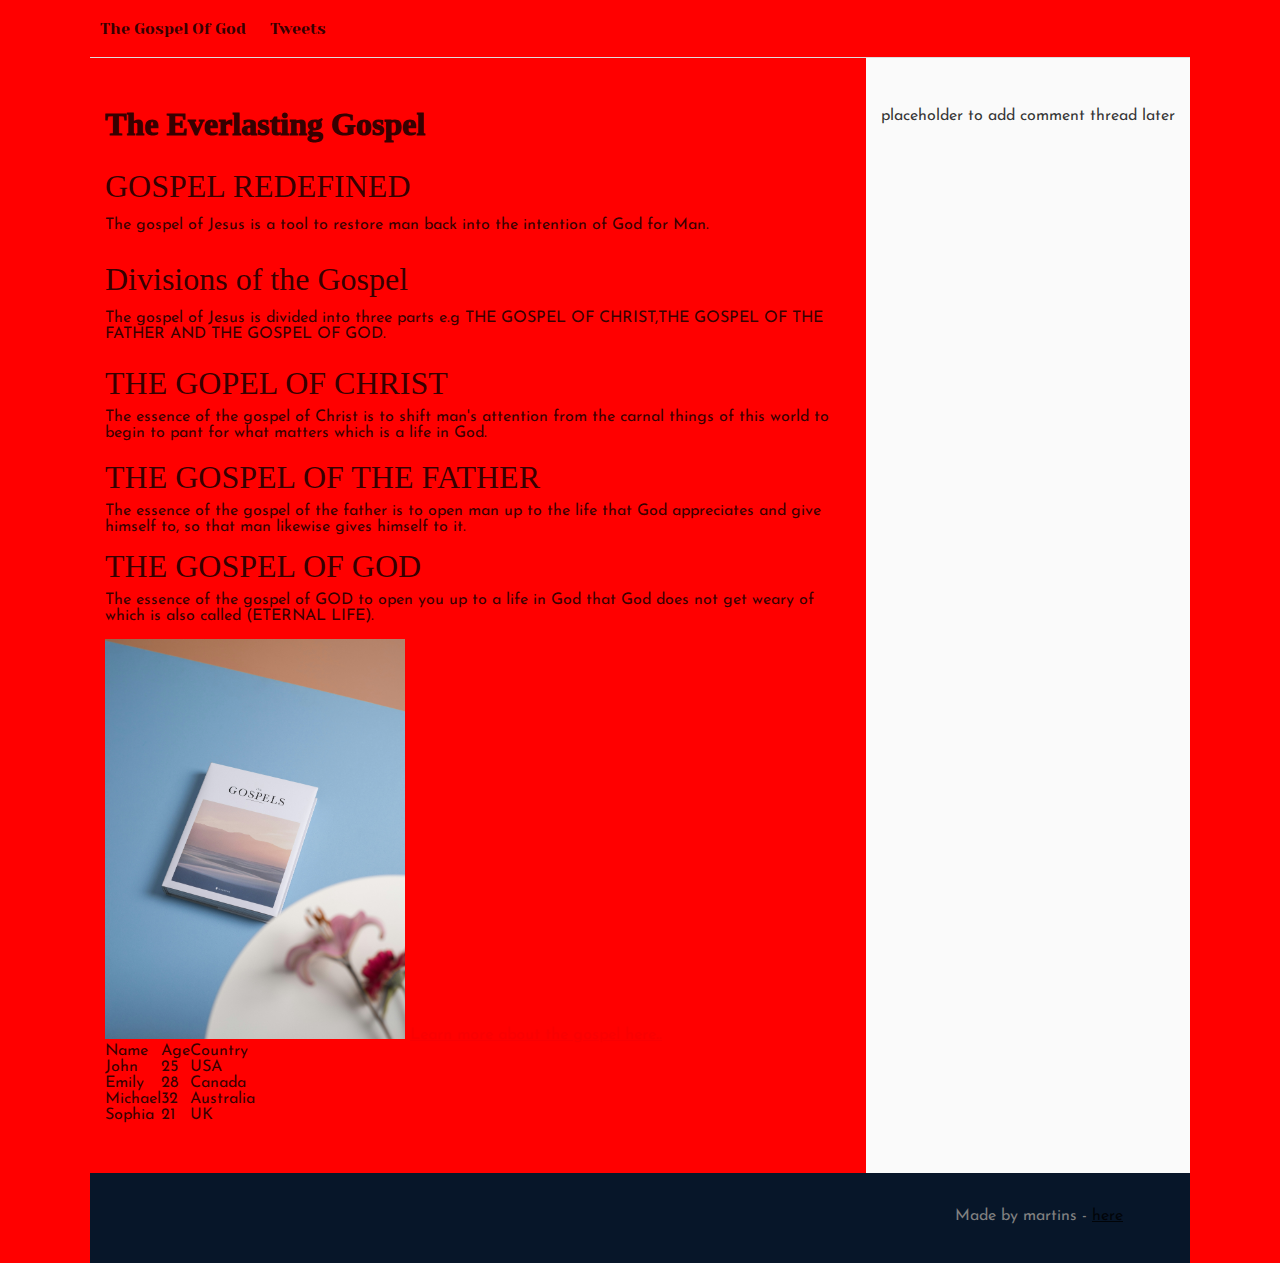
<file: css_basic/index.html>
<!DOCTYPE html>
<html lang="en">
  <head>
    <meta charset="UTF-8" />
    <meta name="viewport" content="width=device-width, initial-scale=1.0" />
    <link href="base.css" rel="stylesheet">
    <link href="styles.css" rel="stylesheet">
    <title>THE GOSPEL</title>
  </head>
  <body class="works_on_smartphone">
    <header>
      <ul>
        <li><a href="index.html">The Gospel Of God</a></li>
        <li><a href="tweets.html">Tweets</a></li>
      </ul>
    </header>
    <main>
      <article>
        <h1>The Everlasting Gospel</h1>
        <h2>GOSPEL REDEFINED</h2>
        <p>
          The gospel of Jesus is a tool to restore man back into the intention
          of God for Man.
        </p>
        <h2>Divisions of the Gospel</h2>
        <p>
          The gospel of Jesus is divided into three parts e.g THE GOSPEL OF
          CHRIST,THE GOSPEL OF THE FATHER AND THE GOSPEL OF GOD.
        </p>
        <h3>THE GOPEL OF CHRIST</h3>
        <p>
          The essence of the gospel of Christ is to shift man's attention from
          the carnal things of this world to begin to pant for what matters
          which is a life in God.
        </p>
        <h4>THE GOSPEL OF THE FATHER</h4>
        <p>
          The essence of the gospel of the father is to open man up to the life
          that God appreciates and give himself to, so that man likewise gives
          himself to it.
        </p>
        <h5>THE GOSPEL OF GOD</h5>
        <p>
          The essence of the gospel of GOD to open you up to a life in God that
          God does not get weary of which is also called (ETERNAL LIFE).
        </p>
        <img
          src="alabaster-co-HaIZI4K8sm4-unsplash.jpg"
          width="300"
          alt="An image of a book that has the gospel on it"
        />
        <a href="www.lovesealchurch.com"> Learn more about the gospel here..</a>
        <table>
            <thead>
                <tr>
                    <td>Name</td>
                    <td>Age</td>
                    <td>Country</td>
                </tr>
            </thead>
            <tbody>
                <tr>
                    <td>John</td>
                    <td>25</td>
                    <td>USA</td>
                </tr>
                <tr>
                    <td>Emily</td>
                    <td>28</td>
                    <td>Canada</td>
                </tr>
                <tr>
                    <td>Michael</td>
                    <td>32</td>
                    <td>Australia</td>
                </tr>
                <tr>
                    <td>Sophia</td>
                    <td>21</td>
                    <td>UK</td>
                </tr>
            </tbody>

        </table>
      </article>
      <aside>placeholder to add comment thread later</aside>
    </main>
    <footer><p>Made by martins - <a href="base_index.html" target="_blank">here</a></p></footer>
  </body>
</html>
</file>
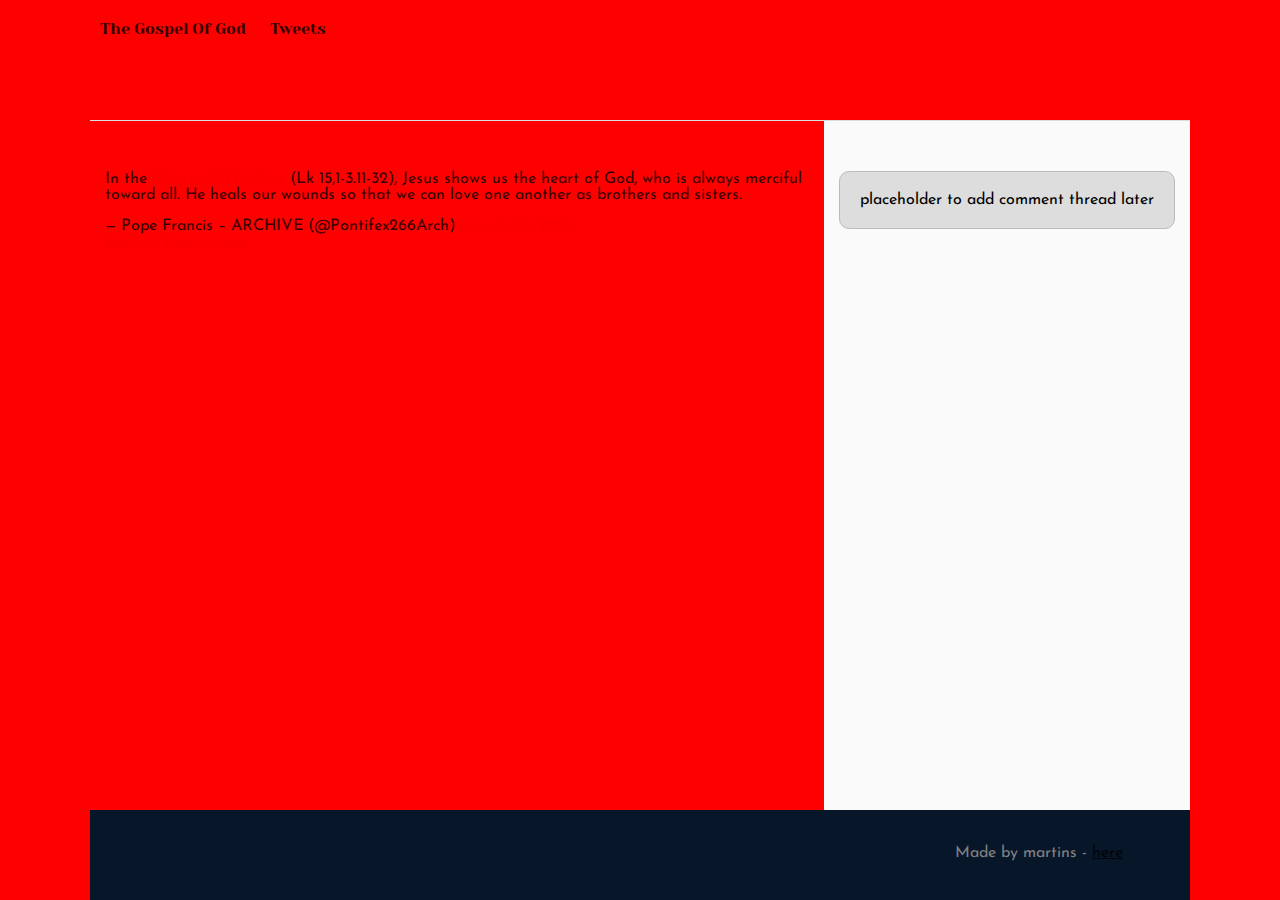
<file: css_basic/tweets.html>
<!DOCTYPE html>
<html lang="en">
  <head>
    <meta charset="UTF-8" />
    <meta name="viewport" content="width=device-width, initial-scale=1.0" />
    <link href="base.css" rel="stylesheet">
    <link href="styles.css" rel="stylesheet">
    <title>My First Web Page</title>
  </head>
  <body>
    <header>
      <ul>
        <li><a href="index.html">The Gospel Of God</a></li>
        <li><a href="tweets.html">Tweets</a></li>
      </ul>
    </header>
    <main>
      <article>
        <blockquote class="twitter-tweet">
          <p lang="en" dir="ltr">
            In the
            <a
              href="https://twitter.com/hashtag/GospelOfTheDay?src=hash&amp;ref_src=twsrc%5Etfw"
              >#GospelOfTheDay</a
            >
            (Lk 15,1-3.11-32), Jesus shows us the heart of God, who is always
            merciful toward all. He heals our wounds so that we can love one
            another as brothers and sisters.
          </p>
          &mdash; Pope Francis – ARCHIVE (@Pontifex266Arch)
          <a
            href="https://twitter.com/Pontifex266Arch/status/1906300376309010540?ref_src=twsrc%5Etfw"
            >March 30, 2025</a
          >
        </blockquote>
        <script
          async
          src="https://platform.twitter.com/widgets.js"
          charset="utf-8"
        ></script>
        <a href="index.html">Back to home page.</a>
      </article>
      <aside>
        <p>placeholder to add comment thread later</p>
      </aside>
    </main>
    <footer><p>Made by martins - <a href="base_index.html" target="_blank">here</a></p></footer>
  </body>
</html>
</file>
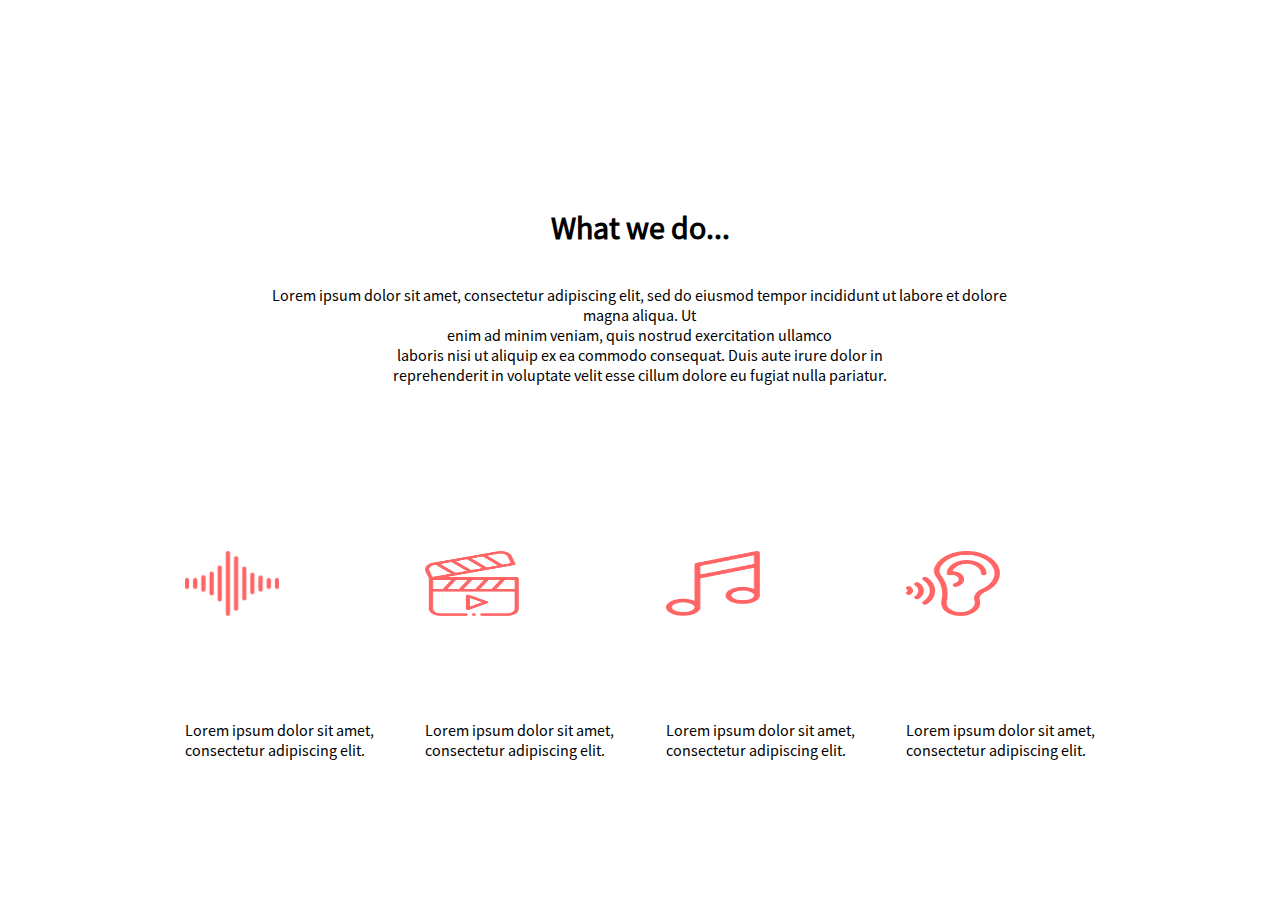
<file: headphones/1-index.html>
<!DOCTYPE html>
<html lang="en">
  <head>
    <meta charset="UTF-8" />
    <meta name="viewport" content="width=device-width, initial-scale=1.0" />
    <link rel="stylesheet" href="1-styles.css" />
    <title>What we do</title>
  </head>
  <body>
    <div class="outer-container">
      <h1>What we do... </h1>
      
        <div class="paragraph">
        <p>
          Lorem ipsum dolor sit amet, consectetur adipiscing elit, sed do
          eiusmod tempor incididunt ut labore et dolore magna aliqua. Ut<br />
          enim ad minim veniam, quis nostrud exercitation ullamco<br />
          laboris nisi ut aliquip ex ea commodo consequat. Duis aute irure dolor
          in<br />
          reprehenderit in voluptate velit esse cillum dolore eu fugiat nulla
          pariatur.
        </p>
        </div>

        <div class="container">
          <div class="sound">
            <img
              src="assets/sound-frecuency.png"
              style="width: 94px; height: 65px"
              alt="icon"
            />
            <p>
              Lorem ipsum dolor sit amet,<br />
              consectetur adipiscing elit.
            </p>
          </div>
          <div class="video">
            <img
              src="assets/video.png"
              style="width: 94px; height: 65px"
              alt="icon"
            />
            <p>
              Lorem ipsum dolor sit amet,<br />
              consectetur adipiscing elit.
            </p>
          </div>
          <div class="music">
            <img
              src="assets/music.png"
              style="width: 94px; height: 65px"
              alt="icon"
            />
            <p>
              Lorem ipsum dolor sit amet,<br />
              consectetur adipiscing elit.
            </p>
          </div>
          <div>
            <img
              src="assets/hearing.png"
              style="width: 94px; height: 65px"
              alt="icon"
            />
            <p>
              Lorem ipsum dolor sit amet,<br />
              consectetur adipiscing elit.
            </p>
          </div>
        </div>
      </div>
  
</html>
</file>
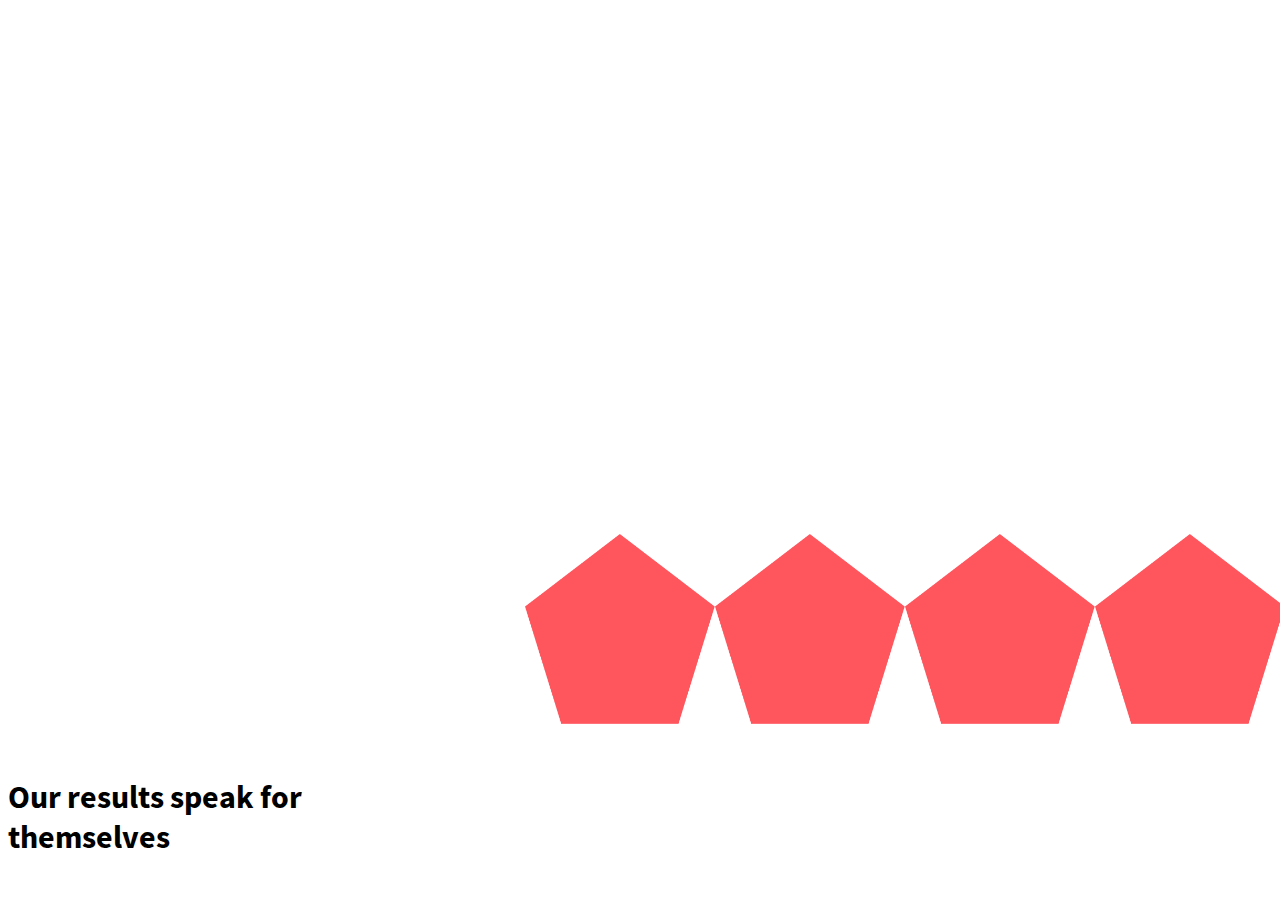
<file: headphones/2-index.html>
<!DOCTYPE html>
<html lang="en">
  <head>
    <meta charset="UTF-8" />
    <meta name="viewport" content="width=device-width, initial-scale=1.0" />
    <link rel="stylesheet" href="2-styles.css" />
    <title>Our results</title>
  </head>
  <body>
    <div class="outer-container">
      <h1>Our results speak for themselves</h1>
      <div class="inner-container">
        
        <div class="paragraph">
          <p>
            Lorem ipsum dolor sit amet, consectetur adipiscing elit, sed do
            eiusmod tempor incididunt ut labore et dolore magna aliqua. Ut<br />
            enim ad minim veniam, quis nostrud exercitation ullamco<br />
            laboris nisi ut aliquip ex ea commodo consequat. Duis aute irure
            dolor in<br />
            reprehenderit in voluptate velit esse cillum dolore eu fugiat nulla
            pariatur.
          </p>
        </div>
        <div class="percentage">
          <div class="pentagon">
            <img
              src="assets/pentagone.png"
              style="width: 190px; height: 190px"
              alt="pentagon"
            />
            <div class="lorep">
              <img
                src="assets/percent.png"
                alt="percentage"
                style="font-weight: bold; font-size: 46px"
              />
              <p>Lorep ipsum dolor</p>
            </div>
          </div>
          <div class="pentagon">
            <img
              src="assets/pentagone.png"
              style="width: 190px; height: 190px"
              alt="pentagon"
            />
            <div class="lorep">
              <img
                src="assets/percent.png"
                style="font-weight: bold; font-size: 46px"
                alt="+2%"
              />
              <p>Lorep ipsum dolor</p>
            </div>
          </div>
          <div class="pentagon">
            <img
              src="assets/pentagone.png"
              style="width: 190px; height: 190px"
              alt="pentagon"
            />
            <div class="lorep">
              <img
                src="assets/percent.png"
                style="font-weight: bold; font-size: 46px"
                alt="+2%"
              />
              <p>Lorep ipsum dolor</p>
            </div>
          </div>
          <div class="pentagon">
            <img
              src="assets/pentagone.png"
              style="width: 190px; height: 190px"
              alt="pentagon"
            />
            <div class="lorep">
              <img
                src="assets/percent.png"
                style="font-weight: bold; font-size: 46px"
                alt="+2%"
              />
              <p>Lorep ipsum dolor</p>
            </div>
          </div>
        </div>
      </div>
    </div>
  </body>
</html>
</file>
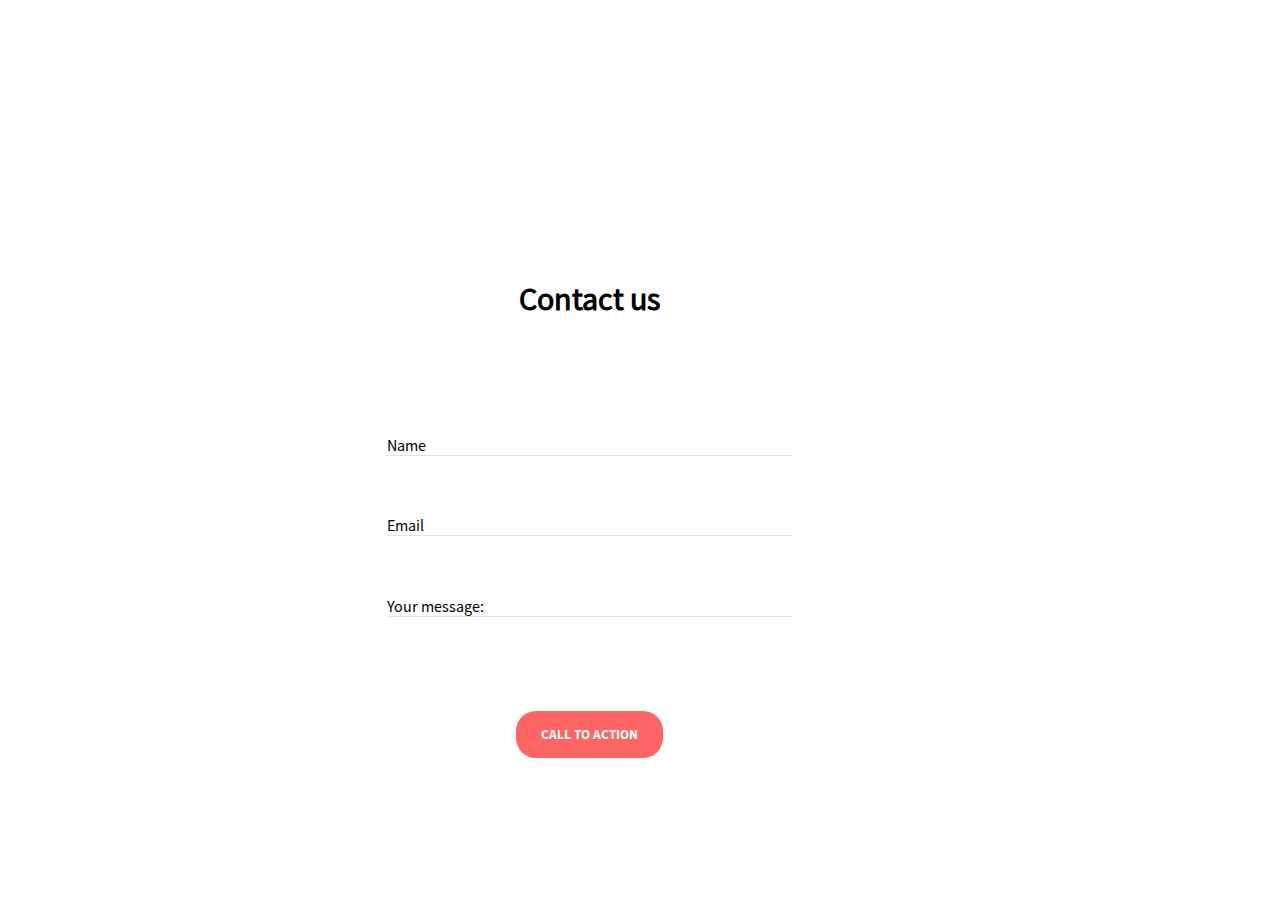
<file: headphones/3-index.html>
<!DOCTYPE html>
<html lang="en">
  <head>
    <meta charset="UTF-8" />
    <meta name="viewport" content="width=device-width, initial-scale=1.0" />
    <link rel="stylesheet" href="3-styles.css" />
    <title>Contact us</title>
  </head>
  <body>
    <div class="outer-container">
      <div class="inner-container">
        <div class="contact">
          <h1>Contact us</h1>
        </div>
        <div class="form">
          <div>
            <p>Name</p>
        </div>
          <div>
            <p>Email</p>
        </div>
          <div>
            <p>Your message:</p>
        </div>
        </div>
        <div class="button">
          <button>CALL TO ACTION</button>
        </div>
      </div>
    </div>
  </body>
</html>
</file>
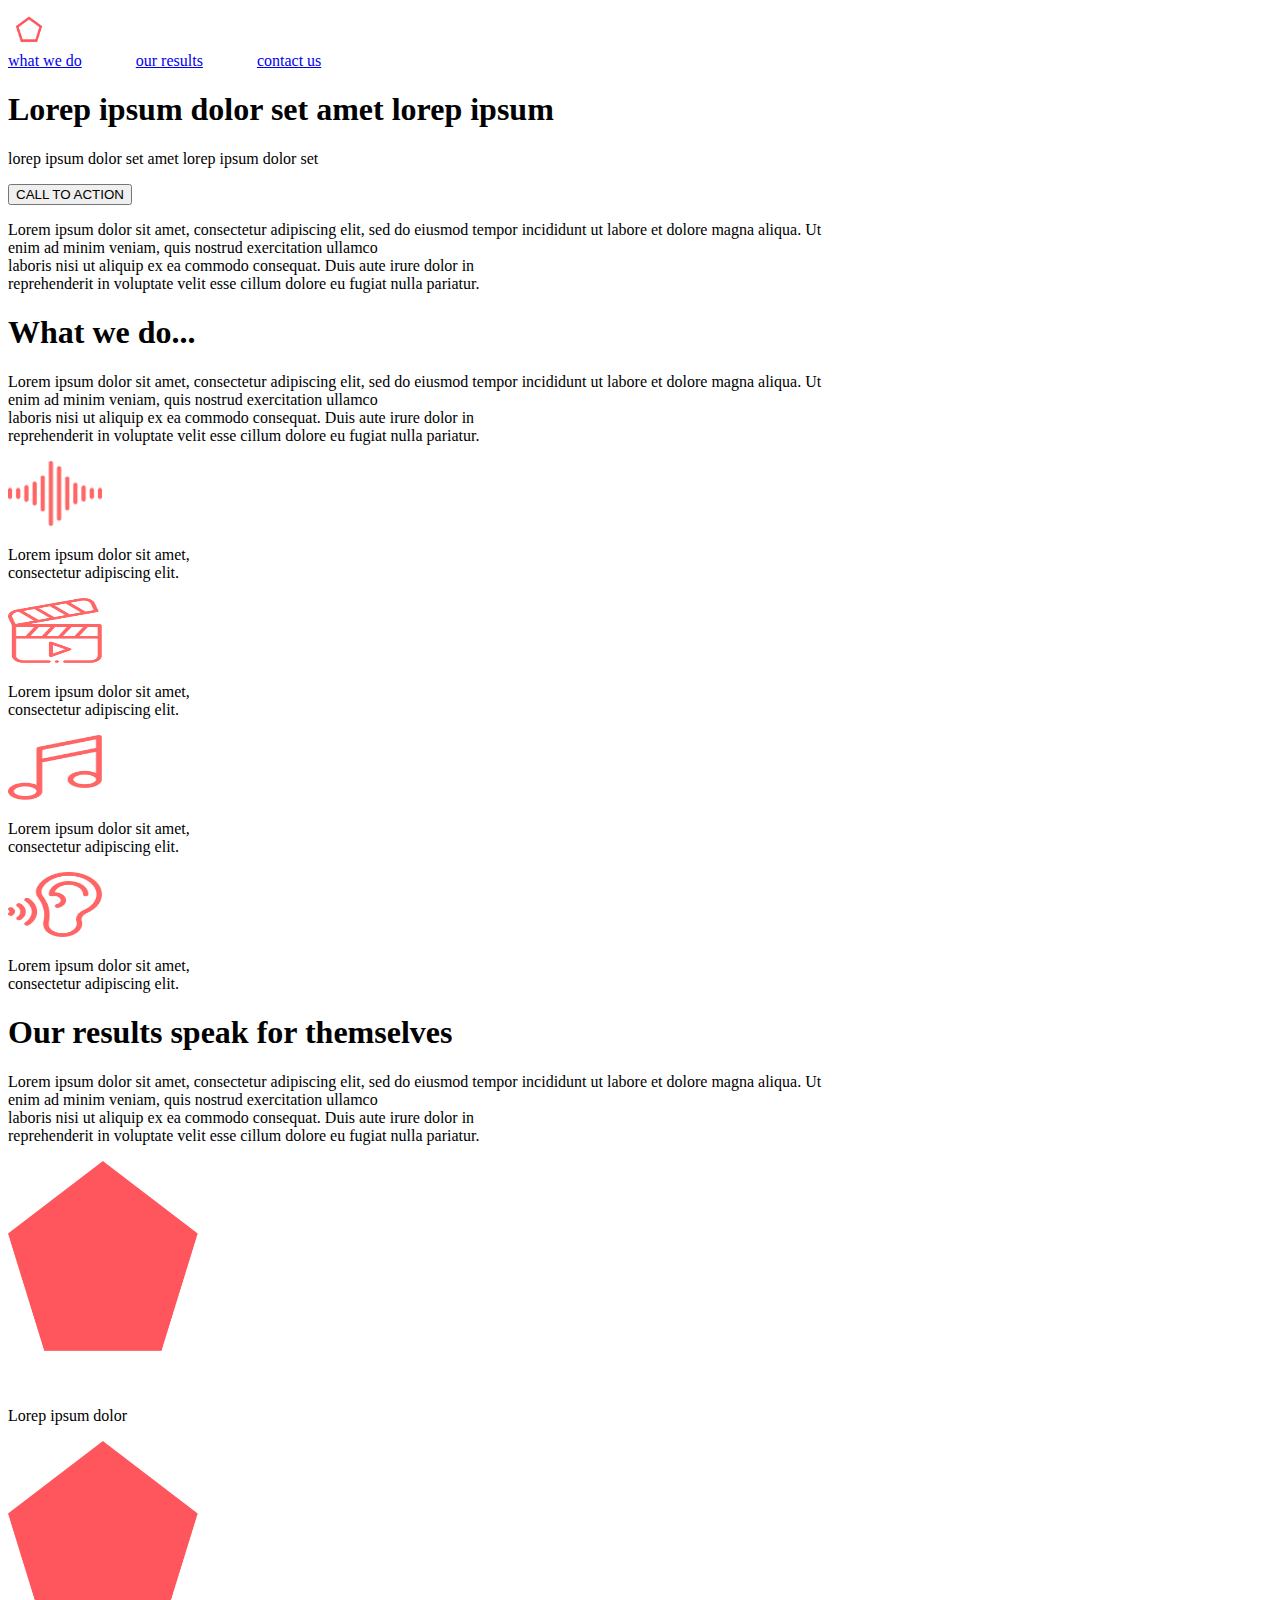
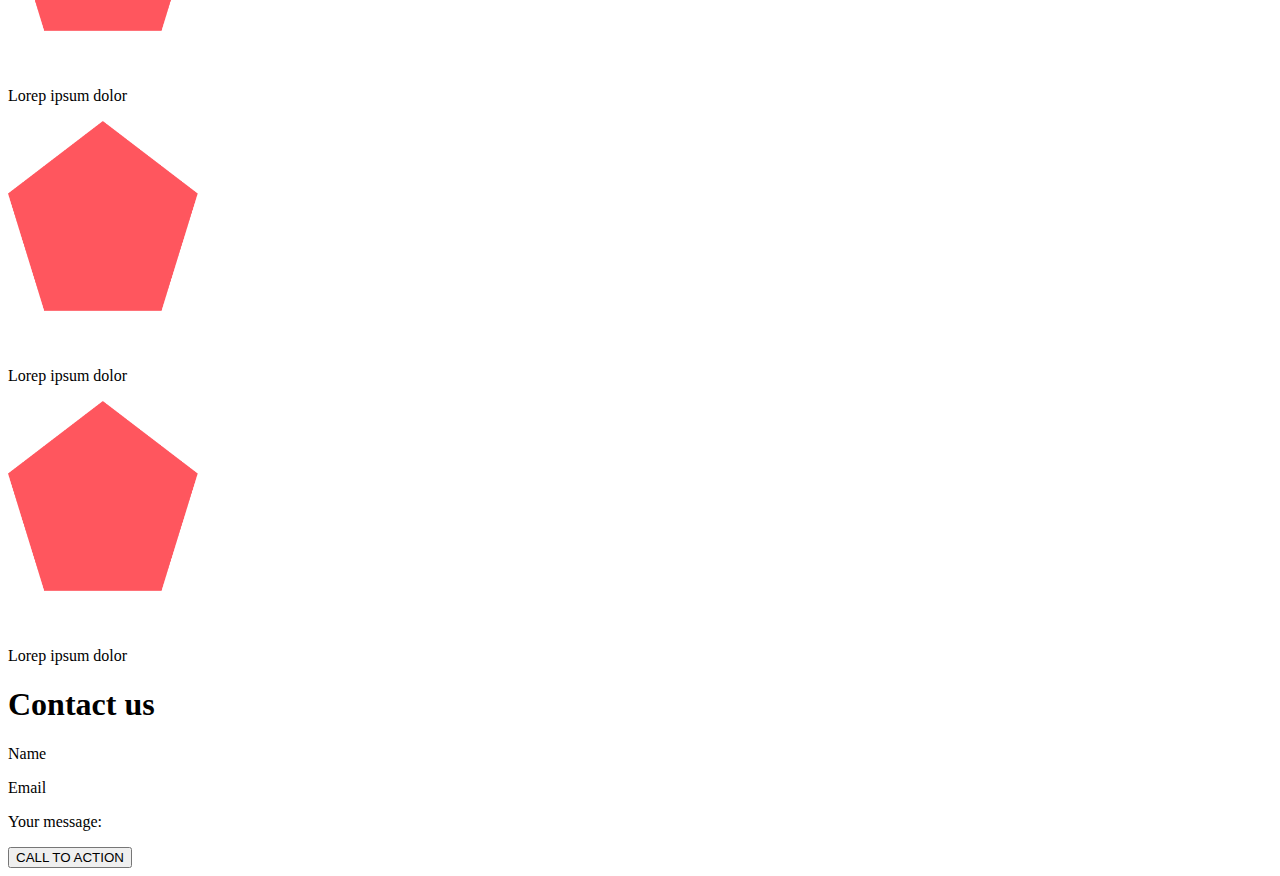
<file: headphones/4-index.html>
<!DOCTYPE html>
<html lang="en">
<head>
    <meta charset="UTF-8">
    <meta name="viewport" content="width=device-width, initial-scale=1.0">
    <title>Document</title>
</head>
<body> <div class="highlight">
    <header>
    <img
     src="assets/logo_headphones.png"
     style="width: 200px; height: 40px"
     alt="logo"
    />
    
    <nav>
     <div>
       <a href="#">what we do</a>
       <a href="#" style="margin: 50px">our results</a>
       <a href="#">contact us</a>
     </div>
    </nav>
    </header>
    <main>
    <section>
     <div class="outer-container">
       <div class="inner-container">
           <div class="firstlorep">
    
               <div class="lorep">
                 <h1>Lorep ipsum dolor set amet lorep ipsum</h1>
                 <p>lorep ipsum dolor set amet lorep ipsum dolor set</p>
               </div>
               <div class="action">
                 <button>CALL TO ACTION</button>
               </div>
           </div>
    
         <div class="paragraph">
           <p>
             Lorem ipsum dolor sit amet, consectetur adipiscing elit, sed
             do eiusmod tempor incididunt ut labore et dolore magna aliqua.
             Ut<br />
             enim ad minim veniam, quis nostrud exercitation ullamco<br />
             laboris nisi ut aliquip ex ea commodo consequat. Duis aute
             irure dolor in<br />
             reprehenderit in voluptate velit esse cillum dolore eu fugiat
             nulla pariatur.
           </p>
         </div>
       </div>
     </div>
    </section>
    </main>
    </div>
    <div class="outer-container1">
      <h1>What we do... </h1>
      
        <div class="paragraph1">
        <p>
          Lorem ipsum dolor sit amet, consectetur adipiscing elit, sed do
          eiusmod tempor incididunt ut labore et dolore magna aliqua. Ut<br />
          enim ad minim veniam, quis nostrud exercitation ullamco<br />
          laboris nisi ut aliquip ex ea commodo consequat. Duis aute irure dolor
          in<br />
          reprehenderit in voluptate velit esse cillum dolore eu fugiat nulla
          pariatur.
        </p>
        </div>

        <div class="container">
          <div class="sound">
            <img
              src="assets/sound-frecuency.png"
              style="width: 94px; height: 65px"
              alt="icon"
            />
            <p>
              Lorem ipsum dolor sit amet,<br />
              consectetur adipiscing elit.
            </p>
          </div>
          <div class="video">
            <img
              src="assets/video.png"
              style="width: 94px; height: 65px"
              alt="icon"
            />
            <p>
              Lorem ipsum dolor sit amet,<br />
              consectetur adipiscing elit.
            </p>
          </div>
          <div class="music">
            <img
              src="assets/music.png"
              style="width: 94px; height: 65px"
              alt="icon"
            />
            <p>
              Lorem ipsum dolor sit amet,<br />
              consectetur adipiscing elit.
            </p>
          </div>
          <div class="hearing">
            <img
              src="assets/hearing.png"
              style="width: 94px; height: 65px"
              alt="icon"
            />
            <p>
              Lorem ipsum dolor sit amet,<br />
              consectetur adipiscing elit.
            </p>
          </div>
        </div>
      </div>
    <div class="outer-container2">
      <h1>Our results speak for themselves</h1>
      <div class="inner-container1">
        
        <div class="paragraph2">
          <p>
            Lorem ipsum dolor sit amet, consectetur adipiscing elit, sed do
            eiusmod tempor incididunt ut labore et dolore magna aliqua. Ut<br />
            enim ad minim veniam, quis nostrud exercitation ullamco<br />
            laboris nisi ut aliquip ex ea commodo consequat. Duis aute irure
            dolor in<br />
            reprehenderit in voluptate velit esse cillum dolore eu fugiat nulla
            pariatur.
          </p>
        </div>
        <div class="percentage">
          <div class="pentagon">
            <img
              src="assets/pentagone.png"
              style="width: 190px; height: 190px"
              alt="pentagon"
            />
            <div class="lorep1">
              <img
                src="assets/percent.png"
                alt="percentage"
                style="font-weight: bold; font-size: 46px"
              />
              <p>Lorep ipsum dolor</p>
            </div>
          </div>
          <div class="pentagon">
            <img
              src="assets/pentagone.png"
              style="width: 190px; height: 190px"
              alt="pentagon"
            />
            <div class="lorep1">
              <img
                src="assets/percent.png"
                style="font-weight: bold; font-size: 46px"
                alt="+2%"
              />
              <p>Lorep ipsum dolor</p>
            </div>
          </div>
          <div class="pentagon">
            <img
              src="assets/pentagone.png"
              style="width: 190px; height: 190px"
              alt="pentagon"
            />
            <div class="lorep1">
              <img
                src="assets/percent.png"
                style="font-weight: bold; font-size: 46px"
                alt="+2%"
              />
              <p>Lorep ipsum dolor</p>
            </div>
          </div>
          <div class="pentagon">
            <img
              src="assets/pentagone.png"
              style="width: 190px; height: 190px"
              alt="pentagon"
            />
            <div class="lorep1">
              <img
                src="assets/percent.png"
                style="font-weight: bold; font-size: 46px"
                alt="+2%"
              />
              <p>Lorep ipsum dolor</p>
            </div>
          </div>
        </div>
      </div>
    </div>
    <div class="outer-container3">
      <div class="inner-container2">
        <div class="contact">
          <h1>Contact us</h1>
        </div>
        <div class="form">
          <div>
            <p>Name</p>
        </div>
          <div>
            <p>Email</p>
        </div>
          <div>
            <p>Your message:</p>
        </div>
        </div>
        <div class="button">
          <button>CALL TO ACTION</button>
        </div>
      </div>
    </div>
</body>
</html>
</file>
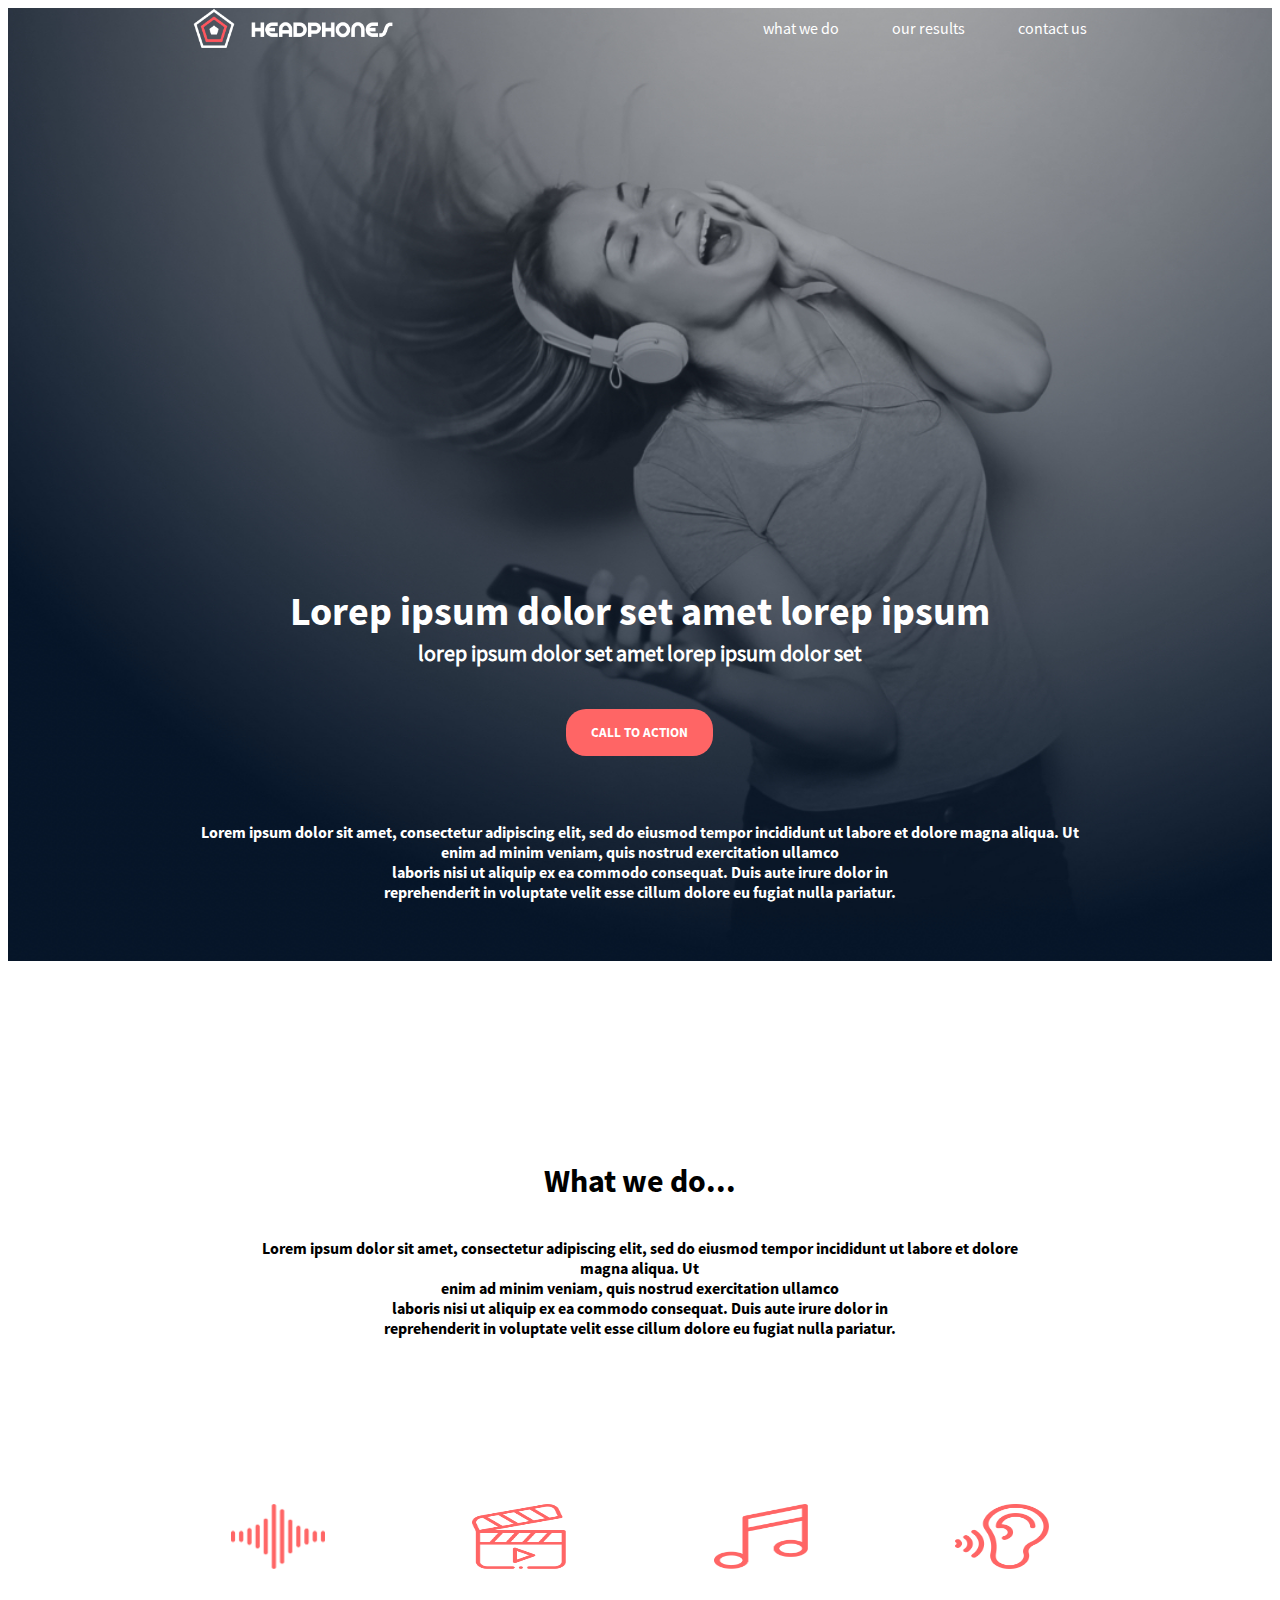
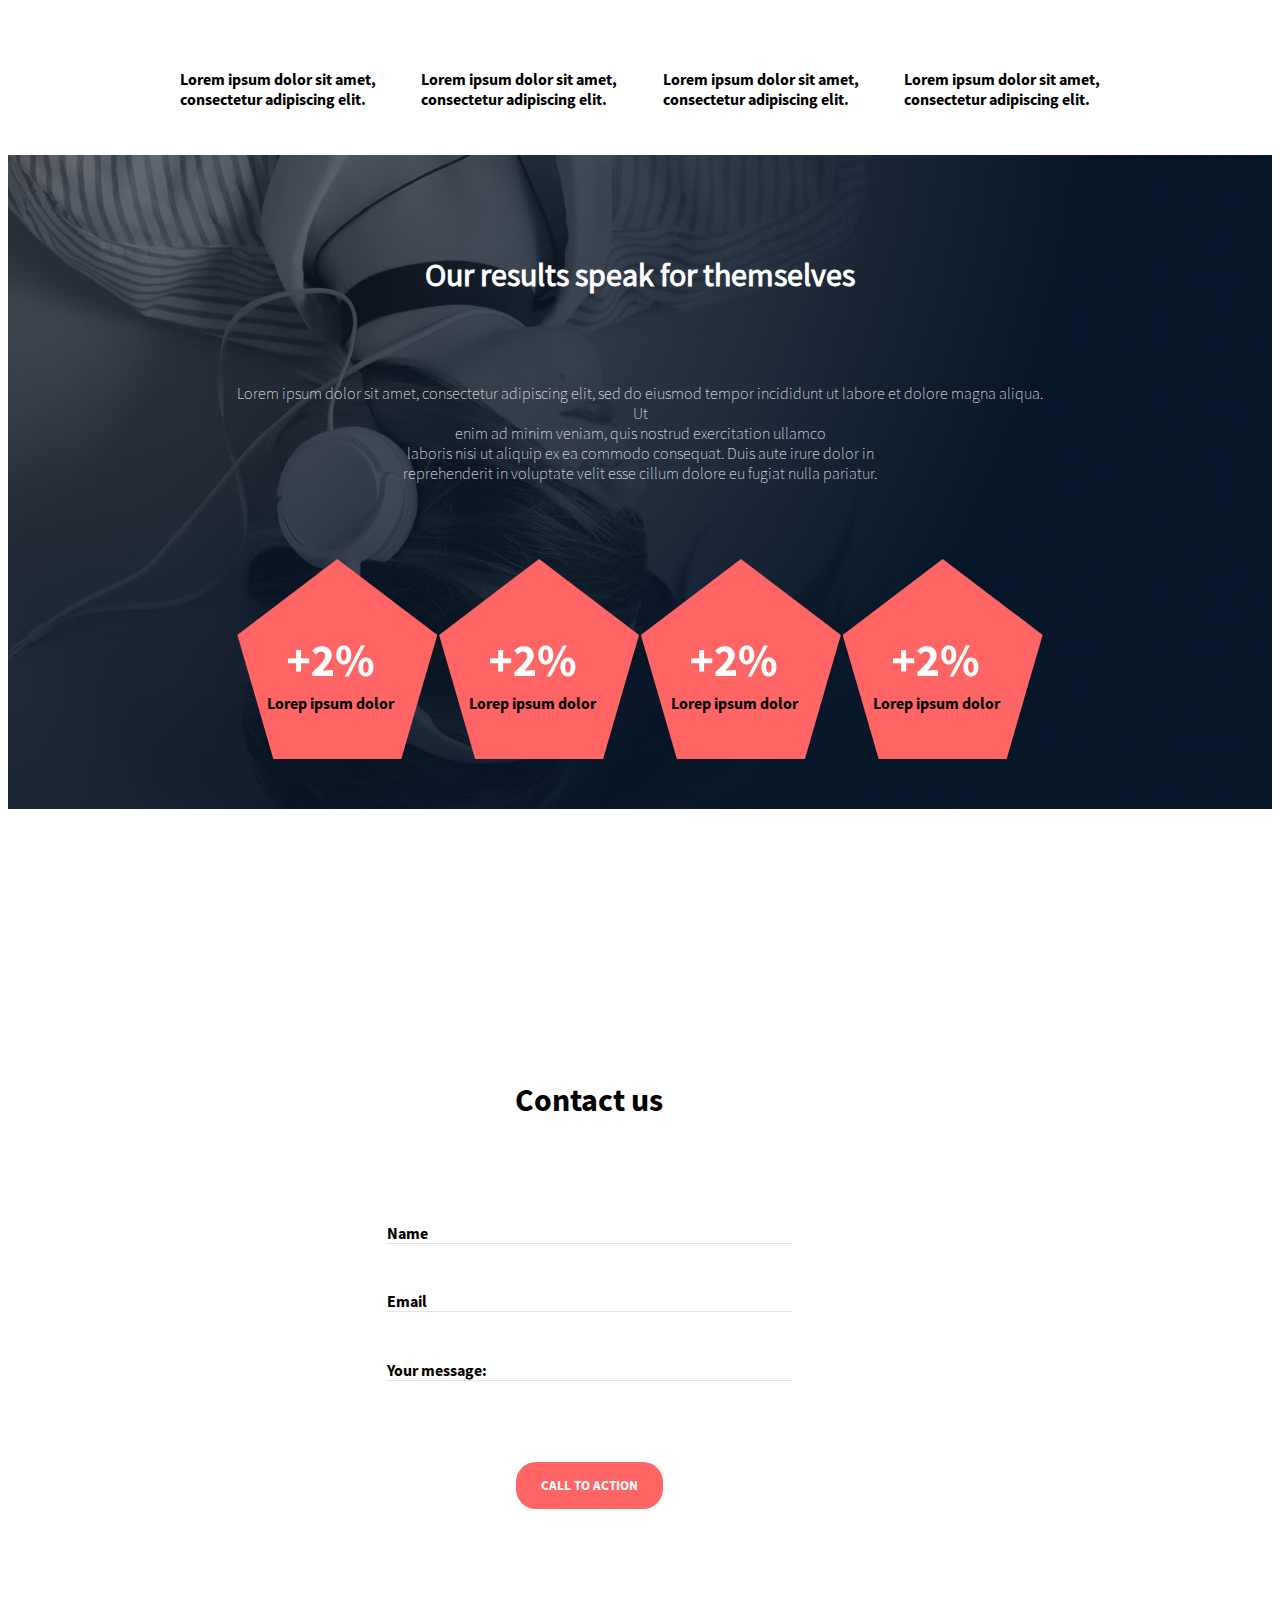
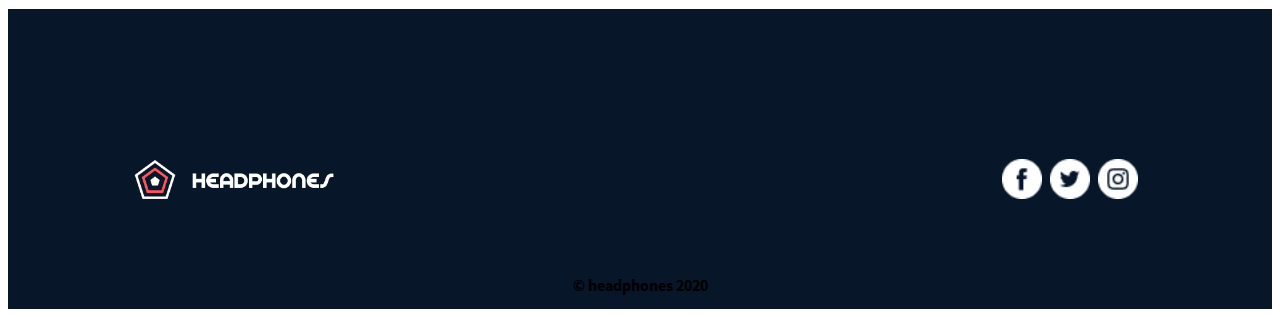
<file: headphones/6-index.html>
<!DOCTYPE html>
<html lang="en">
<head>
    <meta charset="UTF-8">
    <meta name="viewport" content="width=device-width, initial-scale=1.0">
    <link rel="stylesheet" href="6-styles.css" />
    <title>Contact us</title>

</head>
<body> <div class="highlight">
    <header>
    <img
     src="assets/logo_headphones.png"
     style="width: 200px; height: 40px"
     alt="logo"
    />
    
    <nav>
     <div>
       <a href="#">what we do</a>
       <a href="#" style="margin: 50px">our results</a>
       <a href="#">contact us</a>
     </div>
    </nav>
    </header>
    <main>
    <section>
     <div class="outer-container">
       <div class="inner-container">
           <div class="firstlorep">
    
               <div class="lorep">
                 <h1>Lorep ipsum dolor set amet lorep ipsum</h1>
                 <p>lorep ipsum dolor set amet lorep ipsum dolor set</p>
               </div>
               <div class="action">
                 <button>CALL TO ACTION</button>
               </div>
           </div>
    
         <div class="paragraph">
           <p>
             Lorem ipsum dolor sit amet, consectetur adipiscing elit, sed
             do eiusmod tempor incididunt ut labore et dolore magna aliqua.
             Ut<br />
             enim ad minim veniam, quis nostrud exercitation ullamco<br />
             laboris nisi ut aliquip ex ea commodo consequat. Duis aute
             irure dolor in<br />
             reprehenderit in voluptate velit esse cillum dolore eu fugiat
             nulla pariatur.
           </p>
         </div>
       </div>
     </div>
    </section>
  </main>
  </div>
    <div class="outer-container1">
      <h1>What we do... </h1>
      
        <div class="paragraph1">
        <p>
          Lorem ipsum dolor sit amet, consectetur adipiscing elit, sed do
          eiusmod tempor incididunt ut labore et dolore magna aliqua. Ut<br />
          enim ad minim veniam, quis nostrud exercitation ullamco<br />
          laboris nisi ut aliquip ex ea commodo consequat. Duis aute irure dolor
          in<br />
          reprehenderit in voluptate velit esse cillum dolore eu fugiat nulla
          pariatur.
        </p>
        </div>

        <div class="container">
          <div class="sound">
            <img
              src="assets/sound-frecuency.png"
              style="width: 94px; height: 65px"
              alt="icon"
            />
            <p>
              Lorem ipsum dolor sit amet,<br />
              consectetur adipiscing elit.
            </p>
          </div>
          <div class="video">
            <img
              src="assets/video.png"
              style="width: 94px; height: 65px"
              alt="icon"
            />
            <p>
              Lorem ipsum dolor sit amet,<br />
              consectetur adipiscing elit.
            </p>
          </div>
          <div class="music">
            <img
              src="assets/music.png"
              style="width: 94px; height: 65px"
              alt="icon"
            />
            <p>
              Lorem ipsum dolor sit amet,<br />
              consectetur adipiscing elit.
            </p>
          </div>
          <div class="hearing">
            <img
              src="assets/hearing.png"
              style="width: 94px; height: 65px"
              alt="icon"
            />
            <p>
              Lorem ipsum dolor sit amet,<br />
              consectetur adipiscing elit.
            </p>
          </div>
        </div>
      </div>
    <div class="outer-container2">
      <h1>Our results speak for themselves</h1>
      <div class="inner-container1">
        
        <div class="paragraph2">
          <p>
            Lorem ipsum dolor sit amet, consectetur adipiscing elit, sed do
            eiusmod tempor incididunt ut labore et dolore magna aliqua. Ut<br />
            enim ad minim veniam, quis nostrud exercitation ullamco<br />
            laboris nisi ut aliquip ex ea commodo consequat. Duis aute irure
            dolor in<br />
            reprehenderit in voluptate velit esse cillum dolore eu fugiat nulla
            pariatur.
          </p>
        </div>
        <div class="percentage">
          <div class="polygon">
           <div class="pentagon"></div>
            <div class="lorep1">
              <img
                src="assets/percent.png"
                alt="percentage"
                style="font-weight: bold; font-size: 46px"
              />
              <p>Lorep ipsum dolor</p>
            </div>
          </div>

          <div class="polygon">
           <div class="pentagon"></div>
            <div class="lorep1">
              <img
                src="assets/percent.png"
                alt="percentage"
                style="font-weight: bold; font-size: 46px"
              />
              <p>Lorep ipsum dolor</p>
            </div>
          </div>
          <div class="polygon">
           <div class="pentagon"></div>
            <div class="lorep1">
              <img
                src="assets/percent.png"
                alt="percentage"
                style="font-weight: bold; font-size: 46px"
              />
              <p>Lorep ipsum dolor</p>
            </div>
          </div>
          <div class="polygon">
           <div class="pentagon"></div>
            <div class="lorep1">
              <img
                src="assets/percent.png"
                alt="percentage"
                style="font-weight: bold; font-size: 46px"
              />
              <p>Lorep ipsum dolor</p>
            </div>
          </div>
          
        </div>
      </div>
    </div>
    <div class="outer-container3">
      <div class="inner-container2">
        <div class="contact">
          <h1>Contact us</h1>
        </div>
        <div class="form">
          <div>
            <p>Name</p>
        </div>
          <div>
            <p>Email</p>
        </div>
          <div>
            <p>Your message:</p>
        </div>
        </div>
        <div class="button">
          <button>CALL TO ACTION</button>
        </div>
      </div>
    </div>
    <footer >
      
        <div class="outer-container4">

          <div class="inner-container3">

            <img src="assets/logo_headphones.png" style="width: 200px; height: 40px" alt=" headphone logo">
    
            <div class="container1">
             <img src="assets/Facebook_White.png" alt="Facebook logo"> 
           
            
             <img src="assets/Combined Shape.png" alt="twitter logo"> 
            
            
             <img src="assets/Instagram_White.png" alt="instagram logo"> 
            </div>
          </div>
          <p>&copy; headphones 2020</p>
          
        </div>
      
    </footer>
</body>
</html>
</file>
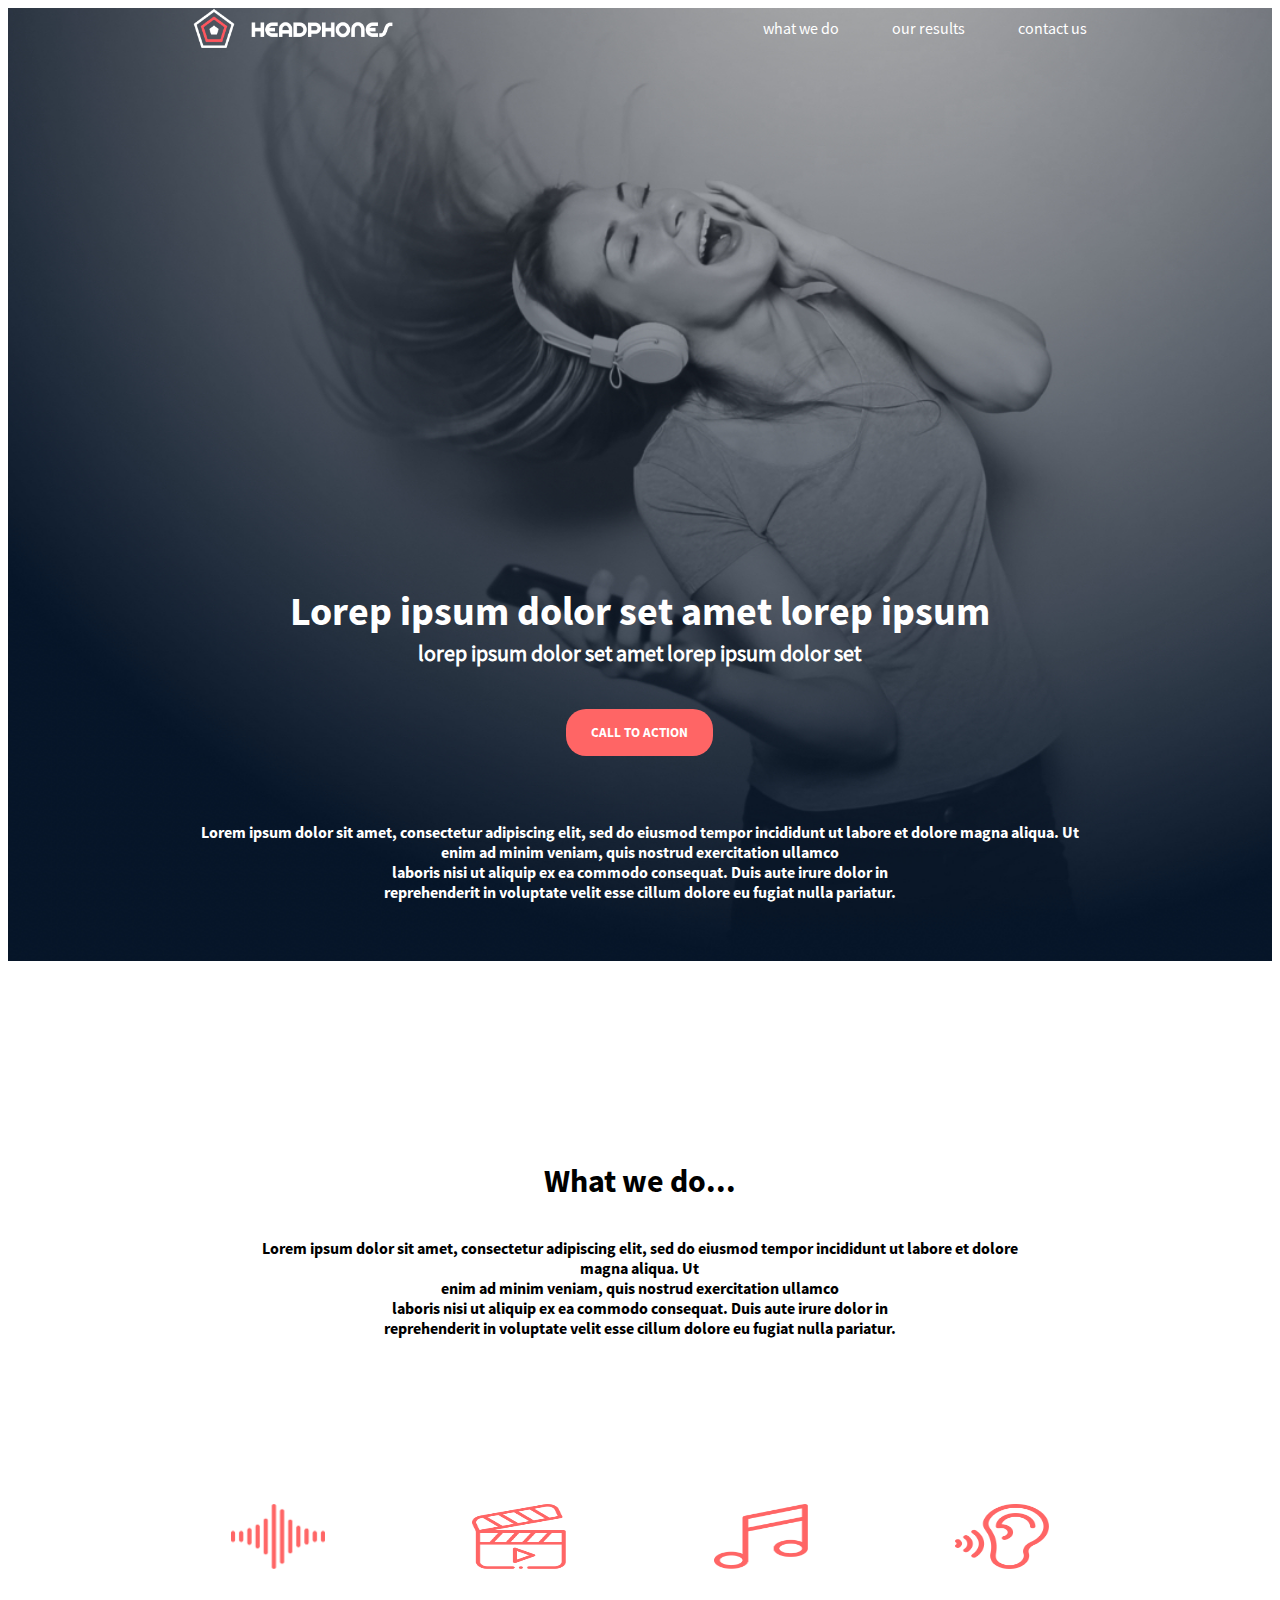
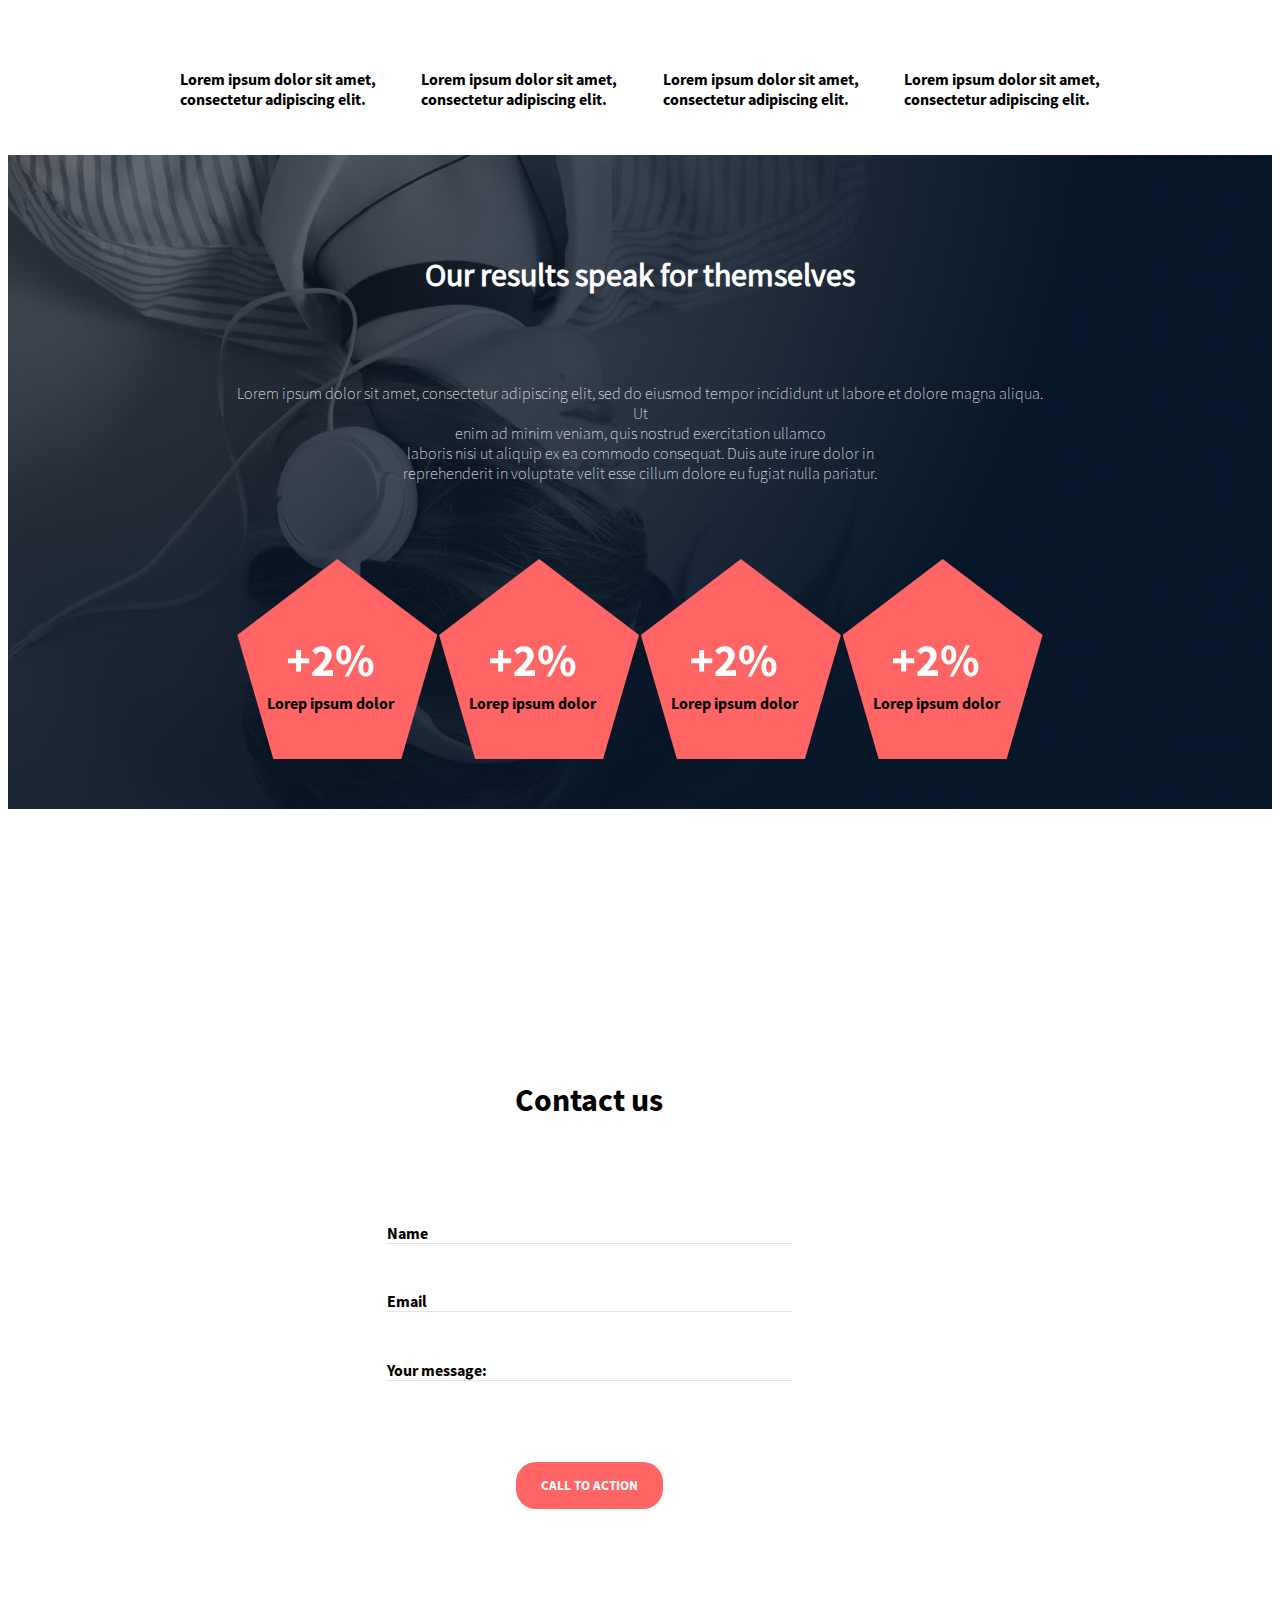
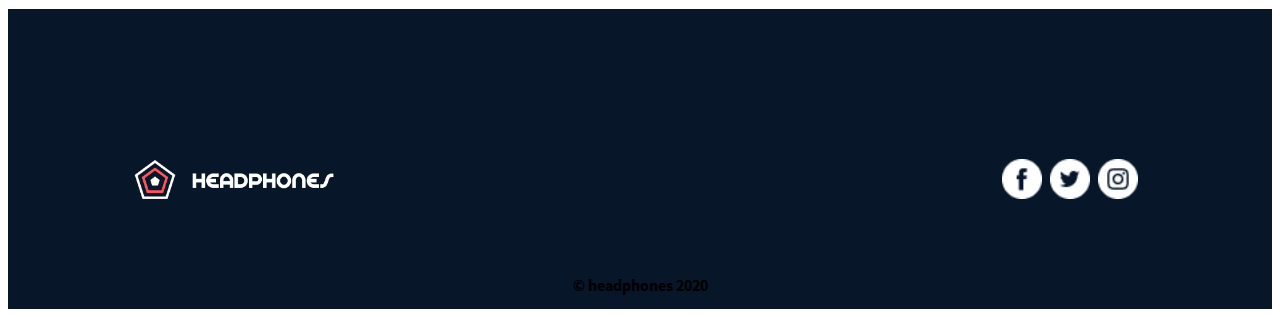
<file: headphones/7-index.html>
<!DOCTYPE html>
<html lang="en">
<head>
    <meta charset="UTF-8">
    <meta name="viewport" content="width=device-width, initial-scale=1.0">
    <link rel="stylesheet" href="7-styles.css" />
    <title>Contact us</title>

</head>
<body> <div class="highlight">
    <header>
    <img
     src="assets/logo_headphones.png"
     style="width: 200px; height: 40px"
     alt="logo"
    />
    
    <nav>
     <div>
       <a href="#">what we do</a>
       <a href="#" style="margin: 50px">our results</a>
       <a href="#">contact us</a>
     </div>
    </nav>
    </header>
    <main>
    <section>
     <div class="outer-container">
       <div class="inner-container">
           <div class="firstlorep">
    
               <div class="lorep">
                 <h1>Lorep ipsum dolor set amet lorep ipsum</h1>
                 <p>lorep ipsum dolor set amet lorep ipsum dolor set</p>
               </div>
               <div class="action">
                 <button>CALL TO ACTION</button>
               </div>
           </div>
    
         <div class="paragraph">
           <p>
             Lorem ipsum dolor sit amet, consectetur adipiscing elit, sed
             do eiusmod tempor incididunt ut labore et dolore magna aliqua.
             Ut<br />
             enim ad minim veniam, quis nostrud exercitation ullamco<br />
             laboris nisi ut aliquip ex ea commodo consequat. Duis aute
             irure dolor in<br />
             reprehenderit in voluptate velit esse cillum dolore eu fugiat
             nulla pariatur.
           </p>
         </div>
       </div>
     </div>
    </section>
  </main>
  </div>
    <div class="outer-container1">
      <h1>What we do... </h1>
      
        <div class="paragraph1">
        <p>
          Lorem ipsum dolor sit amet, consectetur adipiscing elit, sed do
          eiusmod tempor incididunt ut labore et dolore magna aliqua. Ut<br />
          enim ad minim veniam, quis nostrud exercitation ullamco<br />
          laboris nisi ut aliquip ex ea commodo consequat. Duis aute irure dolor
          in<br />
          reprehenderit in voluptate velit esse cillum dolore eu fugiat nulla
          pariatur.
        </p>
        </div>

        <div class="container">
          <div class="sound">
            <img
              src="assets/sound-frecuency.png"
              style="width: 94px; height: 65px"
              alt="icon"
            />
            <p>
              Lorem ipsum dolor sit amet,<br />
              consectetur adipiscing elit.
            </p>
          </div>
          <div class="video">
            <img
              src="assets/video.png"
              style="width: 94px; height: 65px"
              alt="icon"
            />
            <p>
              Lorem ipsum dolor sit amet,<br />
              consectetur adipiscing elit.
            </p>
          </div>
          <div class="music">
            <img
              src="assets/music.png"
              style="width: 94px; height: 65px"
              alt="icon"
            />
            <p>
              Lorem ipsum dolor sit amet,<br />
              consectetur adipiscing elit.
            </p>
          </div>
          <div class="hearing">
            <img
              src="assets/hearing.png"
              style="width: 94px; height: 65px"
              alt="icon"
            />
            <p>
              Lorem ipsum dolor sit amet,<br />
              consectetur adipiscing elit.
            </p>
          </div>
        </div>
      </div>
    <div class="outer-container2">
      <h1>Our results speak for themselves</h1>
      <div class="inner-container1">
        
        <div class="paragraph2">
          <p>
            Lorem ipsum dolor sit amet, consectetur adipiscing elit, sed do
            eiusmod tempor incididunt ut labore et dolore magna aliqua. Ut<br />
            enim ad minim veniam, quis nostrud exercitation ullamco<br />
            laboris nisi ut aliquip ex ea commodo consequat. Duis aute irure
            dolor in<br />
            reprehenderit in voluptate velit esse cillum dolore eu fugiat nulla
            pariatur.
          </p>
        </div>
        <div class="percentage">
          <div class="polygon">
           <div class="pentagon"></div>
            <div class="lorep1">
              <img
                src="assets/percent.png"
                alt="percentage"
                style="font-weight: bold; font-size: 46px"
              />
              <p>Lorep ipsum dolor</p>
            </div>
          </div>

          <div class="polygon">
           <div class="pentagon"></div>
            <div class="lorep1">
              <img
                src="assets/percent.png"
                alt="percentage"
                style="font-weight: bold; font-size: 46px"
              />
              <p>Lorep ipsum dolor</p>
            </div>
          </div>
          <div class="polygon">
           <div class="pentagon"></div>
            <div class="lorep1">
              <img
                src="assets/percent.png"
                alt="percentage"
                style="font-weight: bold; font-size: 46px"
              />
              <p>Lorep ipsum dolor</p>
            </div>
          </div>
          <div class="polygon">
           <div class="pentagon"></div>
            <div class="lorep1">
              <img
                src="assets/percent.png"
                alt="percentage"
                style="font-weight: bold; font-size: 46px"
              />
              <p>Lorep ipsum dolor</p>
            </div>
          </div>
          
        </div>
      </div>
    </div>
    <div class="outer-container3">
      <div class="inner-container2">
        <div class="contact">
          <h1>Contact us</h1>
        </div>
        <div class="form">
          <div>
            <p>Name</p>
        </div>
          <div>
            <p>Email</p>
        </div>
          <div>
            <p>Your message:</p>
        </div>
        </div>
        <div class="button">
          <button>CALL TO ACTION</button>
        </div>
      </div>
    </div>
    <footer >
      
        <div class="outer-container4">

          <div class="inner-container3">

            <img src="assets/logo_headphones.png" style="width: 200px; height: 40px" alt=" headphone logo">
    
            <div class="container1">
             <img src="assets/Facebook_White.png" alt="Facebook logo"> 
           
            
             <img src="assets/Combined Shape.png" alt="twitter logo"> 
            
            
             <img src="assets/Instagram_White.png" alt="instagram logo"> 
            </div>
          </div>
          <p>&copy; headphones 2020</p>
          
        </div>
      
    </footer>
</body>
</html>
</file>
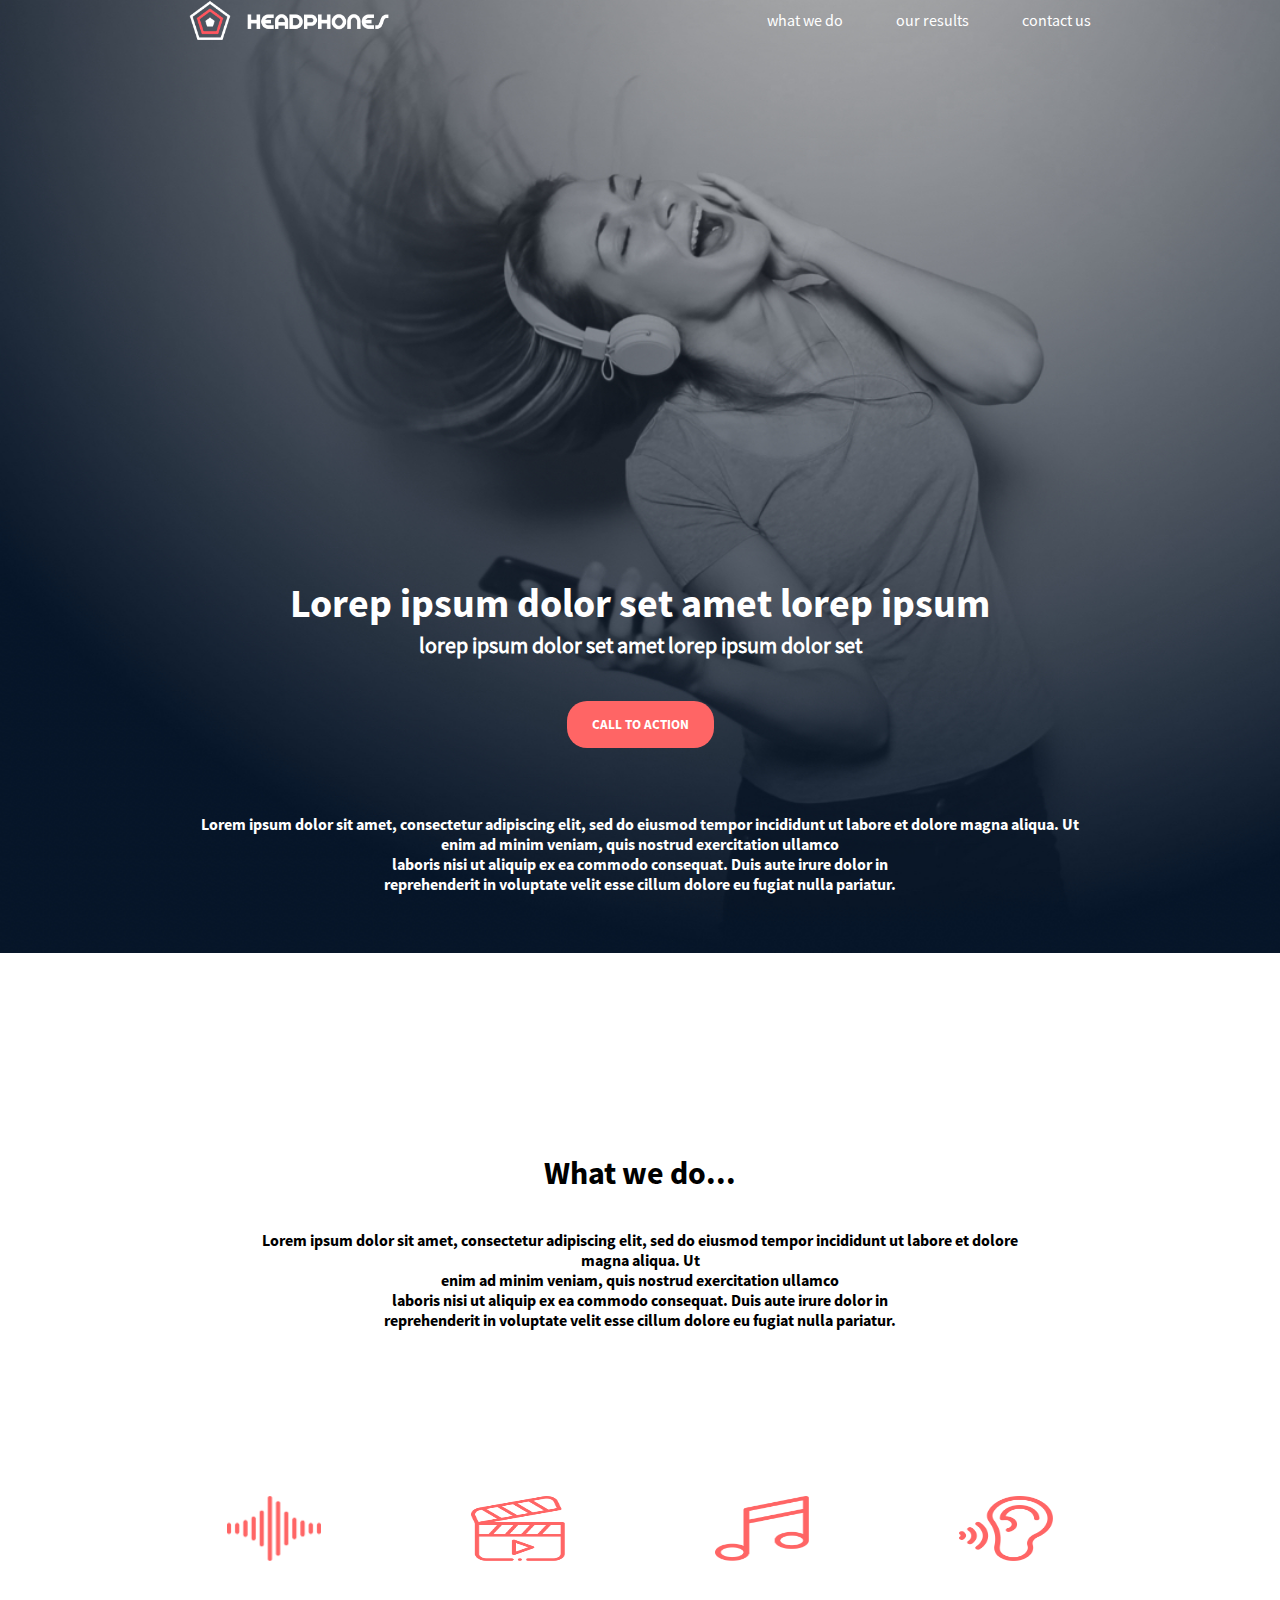
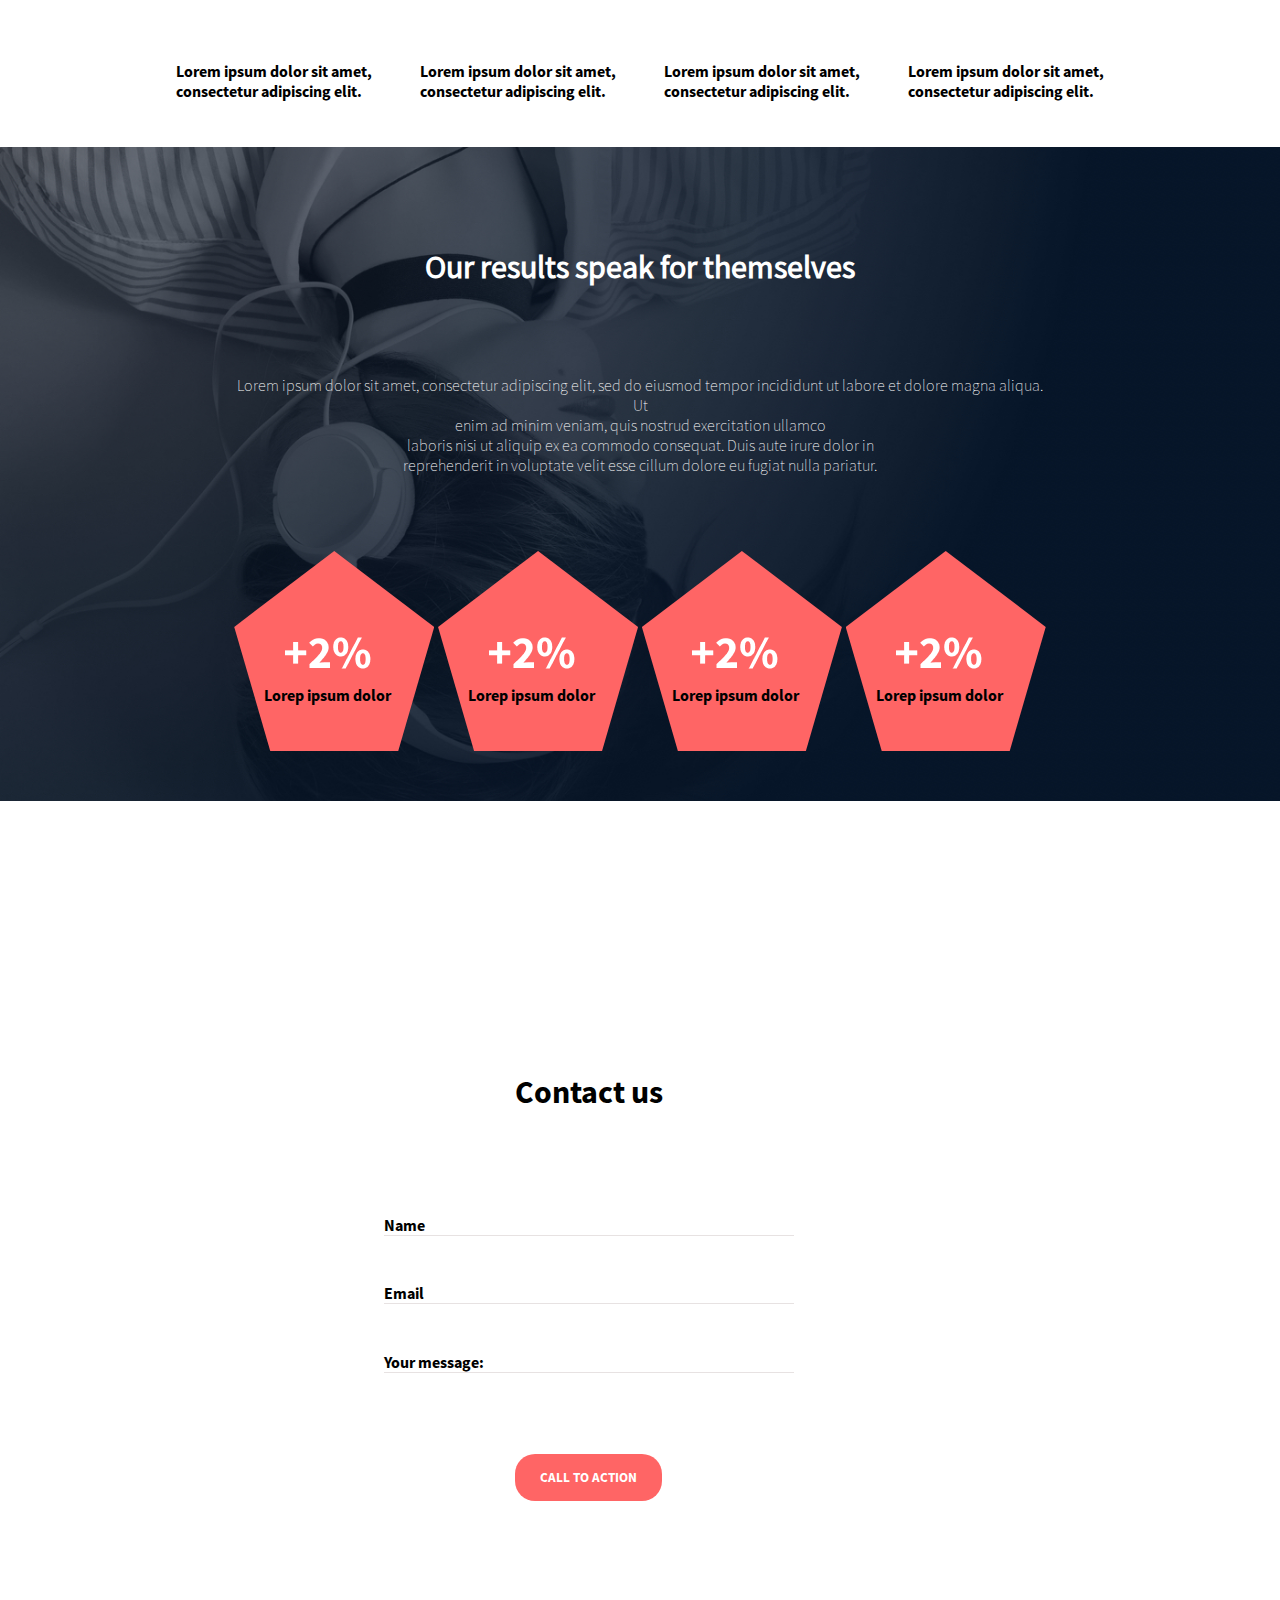
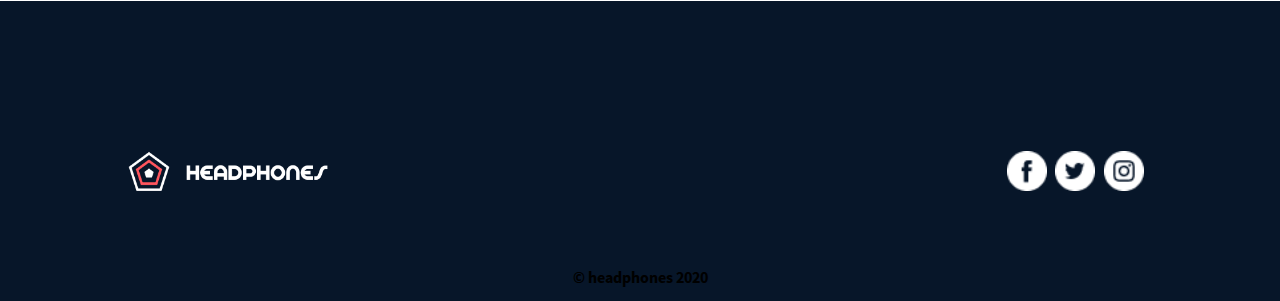
<file: headphones/8-index.html>
<!DOCTYPE html>
<html lang="en">
  <head>
    <meta charset="UTF-8" />
    <meta name="viewport" content="width=device-width, initial-scale=1.0" />
    <link rel="stylesheet" href="8-styles.css" />
    <title>Contact us</title>
  </head>
  <body>
    <div class="highlight">
      <header>
        <img
          src="assets/logo_headphones.png"
          style="width: 200px; height: 40px"
          alt="logo"
        />

        <div class="hamburger" id="hamburger">
          <span></span>
          <span></span>
          <span></span>
        </div>

        <nav class="nav-menu" id="nav-menu">
          <div>
            <a href="#">what we do</a>
            <a href="#" style="margin: 50px">our results</a>
            <a href="#">contact us</a>
          </div>
        </nav>
      </header>
      <main>
        <section>
          <div class="outer-container">
            <div class="inner-container">
              <div class="firstlorep">
                <div class="lorep">
                  <h1>Lorep ipsum dolor set amet lorep ipsum</h1>
                  <p>lorep ipsum dolor set amet lorep ipsum dolor set</p>
                </div>
                <div class="action">
                  <button>CALL TO ACTION</button>
                </div>
              </div>

              <div class="paragraph">
                <p>
                  Lorem ipsum dolor sit amet, consectetur adipiscing elit, sed
                  do eiusmod tempor incididunt ut labore et dolore magna aliqua.
                  Ut<br />
                  enim ad minim veniam, quis nostrud exercitation ullamco<br />
                  laboris nisi ut aliquip ex ea commodo consequat. Duis aute
                  irure dolor in<br />
                  reprehenderit in voluptate velit esse cillum dolore eu fugiat
                  nulla pariatur.
                </p>
              </div>
            </div>
          </div>
        </section>
      </main>
    </div>
    <div class="outer-container1">
      <h1>What we do...</h1>

      <div class="paragraph1">
        <p>
          Lorem ipsum dolor sit amet, consectetur adipiscing elit, sed do
          eiusmod tempor incididunt ut labore et dolore magna aliqua. Ut<br />
          enim ad minim veniam, quis nostrud exercitation ullamco<br />
          laboris nisi ut aliquip ex ea commodo consequat. Duis aute irure dolor
          in<br />
          reprehenderit in voluptate velit esse cillum dolore eu fugiat nulla
          pariatur.
        </p>
      </div>

      <div class="container">
        <div class="sound">
          <img
            src="assets/sound-frecuency.png"
            style="width: 94px; height: 65px"
            alt="icon"
          />
          <p>
            Lorem ipsum dolor sit amet,<br />
            consectetur adipiscing elit.
          </p>
        </div>
        <div class="video">
          <img
            src="assets/video.png"
            style="width: 94px; height: 65px"
            alt="icon"
          />
          <p>
            Lorem ipsum dolor sit amet,<br />
            consectetur adipiscing elit.
          </p>
        </div>
        <div class="music">
          <img
            src="assets/music.png"
            style="width: 94px; height: 65px"
            alt="icon"
          />
          <p>
            Lorem ipsum dolor sit amet,<br />
            consectetur adipiscing elit.
          </p>
        </div>
        <div class="hearing">
          <img
            src="assets/hearing.png"
            style="width: 94px; height: 65px"
            alt="icon"
          />
          <p>
            Lorem ipsum dolor sit amet,<br />
            consectetur adipiscing elit.
          </p>
        </div>
      </div>
    </div>
    <div class="outer-container2">
      <h1>Our results speak for themselves</h1>
      <div class="inner-container1">
        <div class="paragraph2">
          <p>
            Lorem ipsum dolor sit amet, consectetur adipiscing elit, sed do
            eiusmod tempor incididunt ut labore et dolore magna aliqua. Ut<br />
            enim ad minim veniam, quis nostrud exercitation ullamco<br />
            laboris nisi ut aliquip ex ea commodo consequat. Duis aute irure
            dolor in<br />
            reprehenderit in voluptate velit esse cillum dolore eu fugiat nulla
            pariatur.
          </p>
        </div>
        <div class="percentage">
          <div class="polygon">
            <div class="pentagon"></div>
            <div class="lorep1">
              <img
                src="assets/percent.png"
                alt="percentage"
                style="font-weight: bold; font-size: 46px"
              />
              <p>Lorep ipsum dolor</p>
            </div>
          </div>

          <div class="polygon">
            <div class="pentagon"></div>
            <div class="lorep1">
              <img
                src="assets/percent.png"
                alt="percentage"
                style="font-weight: bold; font-size: 46px"
              />
              <p>Lorep ipsum dolor</p>
            </div>
          </div>
          <div class="polygon">
            <div class="pentagon"></div>
            <div class="lorep1">
              <img
                src="assets/percent.png"
                alt="percentage"
                style="font-weight: bold; font-size: 46px"
              />
              <p>Lorep ipsum dolor</p>
            </div>
          </div>
          <div class="polygon">
            <div class="pentagon"></div>
            <div class="lorep1">
              <img
                src="assets/percent.png"
                alt="percentage"
                style="font-weight: bold; font-size: 46px"
              />
              <p>Lorep ipsum dolor</p>
            </div>
          </div>
        </div>
      </div>
    </div>
    <div class="outer-container3">
      <div class="inner-container2">
        <div class="contact">
          <h1>Contact us</h1>
        </div>
        <div class="form">
          <div>
            <p>Name</p>
          </div>
          <div>
            <p>Email</p>
          </div>
          <div>
            <p>Your message:</p>
          </div>
        </div>
        <div class="button">
          <button>CALL TO ACTION</button>
        </div>
      </div>
    </div>
    <footer>
      <div class="outer-container4">
        <div class="inner-container3">
          <img
            src="assets/logo_headphones.png"
            style="width: 200px; height: 40px"
            alt=" headphone logo"                                     
          />

          <div class="container1">
            <img src="assets/Facebook_White.png" alt="Facebook logo"/>

            <img src="assets/Combined Shape.png" alt="twitter logo"/>

            <img src="assets/Instagram_White.png" alt="instagram logo"/>
          </div>
        </div>
        <p>&copy; headphones 2020</p>
      </div>
    </footer>
  </body>
  <script src="8-script.js"></script>
</html>
</file>
<file: css_basic/base.css>
/* Importing webfonts */
/* (If you're learning CSS, you should disregard that) */

@import url(https://fonts.googleapis.com/css?family=Yeseva+One);
@import url(https://fonts.googleapis.com/css?family=Josefin+Sans:400,700,700italic,400italic);


/* CSS reset rules */

html, body {
	height: 100%;
	min-height: 100%;
}
html, body, div, span, applet, object, iframe,
h1, h2, h3, h4, h5, h6, p, blockquote, pre,
a, abbr, acronym, address, big, cite, code,
del, dfn, img, ins, kbd, q, s, samp,
small, strike, sub, sup, tt, var,
b, u, i, center,
dl, dt, dd,
fieldset, form, label, legend,
table, caption, tbody, tfoot, thead, tr, th, td,
article, aside, canvas, details, embed, 
figure, figcaption, footer, header, hgroup, 
menu, nav, output, ruby, section, summary,
time, mark, audio, video {
	margin: 0;
	padding: 0;
	border: 0;
	font-size: 100%;
	font: inherit;
	vertical-align: baseline;
}
/* HTML5 display-role reset for older browsers */
article, aside, details, figcaption, figure, 
footer, header, hgroup, menu, nav, section {
	display: block;
}
body {
	line-height: 1;
}
blockquote, q {
	quotes: none;
}
blockquote:before, blockquote:after,
q:before, q:after {
	content: '';
	content: none;
}
table {
	border-collapse: collapse;
	border-spacing: 0;
}


/* Fonts and colors */

body {
	font-family: 'Josefin Sans', serif;
	color: rgba(0, 0, 0, 0.8);
}
h1, h2, h3, h4, h5, h6, header {
	font-family: 'Yeseva One', sans-serif;
}
article {
}
header {
	border-bottom: 1px solid rgb(221,221,221);
	transition: border-bottom-color 1s ease;
}
header a {
	color: rgba(0, 0, 0, 0.8);
}
aside {
	background: #FAFAFA;
}
aside p {
	border: 1px solid #bbb;
	background: #ddd;
	color: black;
}
footer a {
	color: rgba(0, 0, 0, 0.8);
}
a {
	color: #F80002;
}


/* Positioning and margins */

@media (min-width: 1100px) {
	body {
		width: 1100px;
		margin: 0 auto;
	}
}

article {
	padding: 50px 15px;
}
article > *:first-child {
	margin-top: 0;
}
aside {
	padding: 50px 15px;
}
header .right {
	float: right;
	margin: 0 10px 15px;
}


/* Header */
header {
	padding: 20px 0;
	height: 80px;
}
header ul {
	list-style: none;
	margin: 0;
	padding: 0;
}
header li {
	display: inline;
	vertical-align:middle;
}
header li:first-child {
	margin: 0;
}
header li a {
	margin: 0 10px;
}
header li.logo {
	font-size: 36px;
}
header a {
	text-decoration: none;
}


/* Aside */

aside p {
	border-radius: 10px;
	padding: 20px 20px;
}


/* Footer */

footer {
	padding: 5px 15px;
	height: 80px;
}


/* Text styles and margins */

p {
	margin-bottom: 15px;
}
h1 {
	font-size: 36px;
	margin: 40px 0 20px;
}
h2 {
	font-size: 32px;
	margin: 30px 0 15px;
}
h3 {
	font-size: 28px;
	margin: 25px 0 10px;
}
h4 {
	font-size: 20px;
	font-weight: bold;
	margin: 20px 0 10px;
}
h5 {
	font-size: 18px;
	font-weight: bold;
	margin: 15px 0 10px;
}
h6 {
	font-weight: bold;
	margin: 5px 0;
}

@media (max-width: 800px) {
  body.works_on_smartphone {
  	display: block;
  }
  body.works_on_smartphone main {
  	display: block;
  }
  header .right {
  	float: none;
  }
}
</file>
<file: css_basic/styles.css>
body {
    display:flex;
    flex-direction:column;
    background-color: rgb(255, 0, 0);
}
main{
    display: flex;
    flex-direction:row;
    flex:auto;
}
article{
    flex:1;
    overflow-y:auto;
}
article{
    flex:2;
     overflow-y: auto;
}
h1{
    font-size: 32px;
    font-weight: 1000;
    font-family:'Times New Roman';

}

h2,h3,h4,h5{
    font-size: 32px;
    font-weight: 200;
    font-family:'Times New Roman';
    }

img{
    margin-bottom:0px;
    /* margin-top:30px; */
}
a{
    margin-top:0px;
}
.reference{
      margin-bottom:20px ;
}


.tutorial h2{
        margin-left: 800px;
        margin-top: 80px;
        margin-bottom: 80px;
    }
    .videos{
        display:flex;
        justify-content:center;
         font-family: sans-serif;
    }
  .relative{
    position: relative;
  }
  .absolute{
   position: absolute;
   left:90px;
   bottom:50px;
  }
  .rating{
    display:flex;
    justify-content:space-between;
  }
.videos h3{
    margin-top:5px;
    margin-bottom:5px;
    font-weight: bold;
}
.videos p{
    margin-bottom:10px;
    font-weight:light;
    line-height: 1.6;
    color:grey;
}
.videos h4{
    color:#c271ff;
    margin-left:10px;
   
}
.philip{
    display:flex;
     margin-bottom:10px;
 
}
.popular{
    color:#c271ff;
}
.free h2{
    margin-left: 730px;
        padding:80px 80px 0px 80px;
        margin-bottom: 80px;
        color:white;

}
.Free{
    color:#c271ff;
    
}
.free img{
    margin-bottom:15px;
}
.free{
    background-color: #071629;
}
.lorep{
     display:flex;
     justify-content: space-evenly;
    }
    .lorep h3{
        color:white;
        font-weight: bold;
        margin-bottom:15px;
        font-family:sans-serif;
    }
    .lorep p{
        color:white;
        line-height: 1.6;
        font-family:sans-serif;
    }
.button button{
    margin-left:820px;
    margin-top:100px;
} 
.faq h2{
    font-size:50px;
     margin-left:860px;
     font-family:'Lucida Sans';
}  
.flex-container{
    display: flex;
    
    justify-content: space-evenly;
    margin-bottom:30px;
} 

.flex-item{
 margin-bottom:30px;   
}
.flex-item h3{
    margin-bottom:30px;
    font-weight: bold;
    font-family:sans-serif;
}
footer{
    /* margin-top: 50px; */
    background-color: #071629;
    display: flex;
}
.footer{
    display:flex;
    align-items: center;
    justify-content: space-around;
    padding:80px;
}
.logo{
    display:inline;
}
footer p{
    margin-left: 820px;
    /* margin-bottom: 20px; */
    color:grey;
    padding:30px;
}
</file>
<file: headphones/1-styles.css>
@font-face {
    font-family:Sans-pro;
    src: url(assets/SourceSansPro-Regular.otf);
}
*{
    font-family:Sans-pro; 
}
.outer-container{
    display:flex;
    flex-direction: column;
    align-items: center;
    width:100%;
    height:700px;
}
  h1{
      margin-top: 200px;
    }  
    
 .container{
     display:flex;
     flex-direction: row;
     justify-content: space-evenly;
     width:80%;

}
 .paragraph{
    text-align:center;
    width:60%;
    margin-bottom:150px;
    margin-top:0px;
}
.container p{
    margin-top:100px;
}
</file>
<file: headphones/2-styles.css>
/* section 1 */
@font-face {
  font-family: Source-Sans-pro;
  src: url(assets/SourceSansPro-Bold.otf);
}
* {
  font-family: Source-Sans-pro;
}

@font-face {
  font-family: pro;
  src: url(assets/SourceSansPro-ExtraLight.otf);
}

@font-face {
  font-family: Sans-pro;
  src: url(assets/SourceSansPro-Regular.otf);
}

.highlight {
  background-image: url(assets/headphones_hero_1.jpg);
  background-size: cover;
  background-repeat: no-repeat;
  height: 953px;
}
header {
  display: flex;
  align-items: center;
  justify-content: space-around;
}

nav a {
  color: white;
  text-decoration: none;
  font-family: Sans-pro;
}
.outer-container {
  width: 100%;
  display: flex;
  justify-content: center;
  align-items: end;
  height: 870px;
}
.inner-container {
  display: flex;
  flex-direction: column;
  width: 70%;
  align-items: center;
}
.paragraph {
  display: flex;
  flex-direction: column;
  align-items: center;
  text-align: center;
  color: white;
  font-family: pro;
}

button {
  padding: 15px 25px;
  border-radius: 22px;
  border-style: none;
  color: white;
  margin-bottom: 50px;
  font-family: Source-Sans-pro;
  background-color: #ff6565;
}
button:hover {
  opacity: 0.9;
}
button:active {
  opacity: 0.9;
}
.firstlorep {
  display: flex;
  flex-direction: column;
  align-items: center;
}
.lorep {
  display: flex;
  flex-direction: column;
  align-items: center;
  margin-bottom: 20px;
}

.lorep h1 {
  margin-bottom: 1px;
  font-size: 40px;
  color: white;
  font-family: source-Sans-Pro;
}

.lorep p {
  margin-top: 2px;
  font-size: 22px;
  font-weight: 600;
  color: white;
  font-family: Sans-pro;
}

/* Section2 */
.outer-container1 {
  display: flex;
  flex-direction: column;
  align-items: center;
  width: 100%;
  margin-bottom: 30px;
}
.outer-container1 h1 {
  margin-top: 200px;
}

.container {
  display: flex;
  flex-direction: row;
  justify-content: space-evenly;
  width: 80%;
}

.paragraph1 {
  text-align: center;
  width: 60%;
  margin-bottom: 150px;
  margin-top: 0px;
}
.container p {
  margin-top: 100px;
}

.sound {
  display: flex;
  flex-direction: column;
  align-items: center;
}
.video {
  display: flex;
  flex-direction: column;
  align-items: center;
}
.music {
  display: flex;
  flex-direction: column;
  align-items: center;
}
.hearing {
  display: flex;
  flex-direction: column;
  align-items: center;
}

/* section 3 */

.outer-container2 {
  display: flex;
  flex-direction: column;
  align-items: center;
  /* height: 900px; */
  width: 100%;
  background-image: url(assets/headphones_hero_2.jpg);
  background-size: cover;
  background-repeat: no-repeat;
}
.outer-container2 h1 {
  margin-top: 100px;
  color: white;
  font-family: Sans-pro;
}
.inner-container1 {
  width: 80%;
  display: flex;
  flex-direction: column;
  align-items: center;
  margin-top: 50px;
}
.paragraph2 {
  width: 80%;
}
.paragraph2 p {
  text-align: center;
  color: white;
  font-family: pro;
}

.percentage {
  display: flex;
  flex-direction: row;
  justify-content: space-evenly;
  margin-top: 60px;
  width: 80%;
  margin-bottom: 50px;
}
.pentagon {
  position: relative;
  display: flex;
  flex-direction: column;
  align-items: center;
}
.lorep1 {
  position: absolute;
  bottom: 30px;
  left: 30px;
  display: flex;
  flex-direction: column;
  align-items: center;
}
</file>
<file: headphones/3-styles.css>
@font-face {
    font-family:Source-Sans-pro;
    src: url(assets/SourceSansPro-Bold.otf);
}
*{
    font-family:Source-Sans-pro; 
}
@font-face {
    font-family:Sans-pro;
    src: url(assets/SourceSansPro-Regular.otf);
}
*{
    font-family:Sans-pro; 
}
@font-face {
    font-family:Sans-pro;
    src: url(assets/SourceSansPro-Regular.otf);
}
*{
    font-family:Sans-pro; 
}
.outer-container{
    width:100%;
    Height:800px;
    display: flex;
    flex-direction:column;
    align-items: center;
    justify-content:center;
}
.inner-container{
    width:40%;
    height:500px;
    display: flex;
    flex-direction:column;
    justify-content: space-evenly;
    margin-top: 200px;
}
.contact{
    width:80%;
    display:flex;
    justify-content: space-around;
}
.form{
    margin-top: 50px;
    margin-bottom: 50px;
    width:80%;
    height:400px;
    display:flex;
    flex-direction: column;
    justify-content: space-evenly;
    font-family:Sans-pro;
}  
.form p{
    border-bottom: 1px solid rgb(231, 226, 226);
} 
.button{
    width:80%;
    display:flex;
    justify-content: space-around;
}
button{
    background-color:#FF6565 ;
    padding:15px 25px;
    border-radius:20px;
    border-style:none;
    color:white;
     font-family:Source-Sans-pro;

}
</file>
<file: headphones/6-styles.css>
@font-face {
  font-family: Source-Sans-pro;
  src: url(assets/SourceSansPro-Bold.otf);
}
* {
  font-family: Source-Sans-pro;
}

@font-face {
  font-family: pro;
  src: url(assets/SourceSansPro-ExtraLight.otf);
}

@font-face {
  font-family: Sans-pro;
  src: url(assets/SourceSansPro-Regular.otf);
}



.highlight {
  background-image: url(assets/headphones_hero_1.jpg);
  background-size: cover;
  background-repeat: no-repeat;
  height: 953px;
}
header {
  display: flex;
  align-items: center;
  justify-content: space-around;
}

nav a {
  color: white;
  text-decoration: none;
  font-family: Sans-pro;
}
.outer-container {
  width: 100%;
  display: flex;
  justify-content: center;
  align-items: end;
  height: 870px;
}
.inner-container {
  display: flex;
  flex-direction: column;
  width: 70%;
  align-items: center;
}
.paragraph {
  display: flex;
  flex-direction: column;
  align-items: center;
  text-align: center;
  color: white;
  font-family: pro;
}

button {
  padding: 15px 25px;
  border-radius: 22px;
  border-style: none;
  color: white;
  margin-bottom: 50px;
  font-family: Source-Sans-pro;
  background-color: #ff6565;
}
button:hover {
  opacity: 0.9;
}
button:active {
  opacity: 0.9;
}
.firstlorep {
  display: flex;
  flex-direction: column;
  align-items: center;
}
.lorep {
  display: flex;
  flex-direction: column;
  align-items: center;
  margin-bottom: 20px;
}

.lorep h1 {
  margin-bottom: 1px;
  font-size: 40px;
  color: white;
  font-family: source-Sans-Pro;
}

.lorep p {
  margin-top: 2px;
  font-size: 22px;
  font-weight: 600;
  color: white;
  font-family: Sans-pro;
}

/* Section2 */
.outer-container1 {
  display: flex;
  flex-direction: column;
  align-items: center;
  width: 100%;
  margin-bottom: 30px;
}
.outer-container1 h1 {
  margin-top: 200px;
}

.container {
  display: flex;
  flex-direction: row;
  justify-content: space-evenly;
  width: 80%;
}

.paragraph1 {
  text-align: center;
  width: 60%;
  margin-bottom: 150px;
  margin-top: 0px;
}
.container p {
  margin-top: 100px;
}

.sound {
  display: flex;
  flex-direction: column;
  align-items: center;
}
.video {
  display: flex;
  flex-direction: column;
  align-items: center;
}
.music {
  display: flex;
  flex-direction: column;
  align-items: center;
}
.hearing {
  display: flex;
  flex-direction: column;
  align-items: center;
}

/* section 3 */

.outer-container2 {
  display: flex;
  flex-direction: column;
  align-items: center;
  /* height: 900px; */
  width: 100%;
  background-image: url(assets/headphones_hero_2.jpg);
  background-size: cover;
  background-repeat: no-repeat;
}
.outer-container2 h1 {
  margin-top: 100px;
  color: white;
  font-family: Sans-pro;
}
.inner-container1 {
  width: 80%;
  display: flex;
  flex-direction: column;
  align-items: center;
  margin-top: 50px;
}
.paragraph2 {
  width: 80%;
}
.paragraph2 p {
  text-align: center;
  color: white;
  font-family: pro;
}

.percentage {
  display: flex;
  flex-direction: row;
  justify-content: space-evenly;
  margin-top: 60px;
  width: 80%;
  margin-bottom: 50px;
}
.polygon {
  position: relative;
  display: flex;
  flex-direction: column;
  align-items: center;
}
.pentagon {
  width: 200px;
  height: 200px;
  clip-path: polygon(50% 0%, 100% 38%, 82% 100%, 18% 100%, 0% 38%);
  background-color: #FF6565;
}

.lorep1 {
  position: absolute;
  bottom: 30px;
  left: 30px;
  display: flex;
  flex-direction: column;
  align-items: center;
}

/* SECTION 4 */
.outer-container3{
    width:100%;
    Height:800px;
    display: flex;
    flex-direction:column;
    align-items: center;
    justify-content:center;
}
.inner-container2{
    width:40%;
    height:500px;
    display: flex;
    flex-direction:column;
    justify-content: space-evenly;
    margin-top: 200px;
}
.contact{
    width:80%;
    display:flex;
    justify-content: space-around;
}
.form{
    margin-top: 50px;
    margin-bottom: 50px;
    width:80%;
    height:400px;
    display:flex;
    flex-direction: column;
    justify-content: space-evenly;
    font-family:Sans-pro;
}  
.form p{
    border-bottom: 1px solid rgb(231, 226, 226);
} 
.button{
    width:80%;
    display:flex;
    justify-content: space-around;
}
button{
    background-color:#FF6565 ;
    padding:15px 25px;
    border-radius:20px;
    border-style:none;
    color:white;
     font-family:Source-Sans-pro;
    }
    /* SECTION 5 */
footer{

    display:flex;
    flex-direction: row;
    justify-content:space-around;
    background-color: #071629;
    align-items: center;
    width:100%;
    height: 300px;
    
}
footer img{
    margin-bottom:60px;
}
.container1{
    width:15%;
    display:flex;
    flex-direction: row;
    justify-content:space-evenly;
    
}
footer p{
    display:flex;
    
    align-items: center;
}
    
.outer-container4{
    
    display:flex;
    align-items: center;
    flex-direction: column;
    width:100%;
    height: 300px;
    /* margin-top: 300px; */
    
}

.inner-container3{
    display:flex;
    flex-direction:row;
    justify-content: space-between;
    width:80%;
    margin-top:150px;
}
</file>
<file: headphones/7-styles.css>
@font-face {
    font-family: Source-Sans-pro;
    src: url(assets/SourceSansPro-Bold.otf);
}

* {
    font-family: Source-Sans-pro;
}

@font-face {
    font-family: pro;
    src: url(assets/SourceSansPro-ExtraLight.otf);
}

@font-face {
    font-family: Sans-pro;
    src: url(assets/SourceSansPro-Regular.otf);
}



.highlight {
    background-image: url(assets/headphones_hero_1.jpg);
    background-size: cover;
    background-repeat: no-repeat;
    height: 953px;
}

header {
    display: flex;
    align-items: center;
    justify-content: space-around;
}

nav a {
    color: white;
    text-decoration: none;
    font-family: Sans-pro;
}

.outer-container {
    width: 100%;
    display: flex;
    justify-content: center;
    align-items: end;
    height: 870px;
}

.inner-container {
    display: flex;
    flex-direction: column;
    width: 70%;
    align-items: center;
}

.paragraph {
    display: flex;
    flex-direction: column;
    align-items: center;
    text-align: center;
    color: white;
    font-family: pro;
}

button {
    padding: 15px 25px;
    border-radius: 22px;
    border-style: none;
    color: white;
    margin-bottom: 50px;
    font-family: Source-Sans-pro;
    background-color: #ff6565;
}

button:hover {
    opacity: 0.9;
}

button:active {
    opacity: 0.9;
}

.firstlorep {
    display: flex;
    flex-direction: column;
    align-items: center;
}

.lorep {
    display: flex;
    flex-direction: column;
    align-items: center;
    margin-bottom: 20px;
}

.lorep h1 {
    margin-bottom: 1px;
    font-size: 40px;
    color: white;
    font-family: source-Sans-Pro;
}

.lorep p {
    margin-top: 2px;
    font-size: 22px;
    font-weight: 600;
    color: white;
    font-family: Sans-pro;
}

/* Section2 */
.outer-container1 {
    display: flex;
    flex-direction: column;
    align-items: center;
    width: 100%;
    margin-bottom: 30px;
}

.outer-container1 h1 {
    margin-top: 200px;
}

.container {
    display: flex;
    flex-direction: row;
    justify-content: space-evenly;
    width: 80%;
    animation: bounce 2s infinite;
}

.paragraph1 {
    text-align: center;
    width: 60%;
    margin-bottom: 150px;
    margin-top: 0px;
}

.container p {
    margin-top: 100px;
}

.sound {
    display: flex;
    flex-direction: column;
    align-items: center;
}

.video {
    display: flex;
    flex-direction: column;
    align-items: center;
}

.music {
    display: flex;
    flex-direction: column;
    align-items: center;
}

.hearing {
    display: flex;
    flex-direction: column;
    align-items: center;
}
    


/* section 3 */

.outer-container2 {
    display: flex;
    flex-direction: column;
    align-items: center;
    /* height: 900px; */
    width: 100%;
    background-image: url(assets/headphones_hero_2.jpg);
    background-size: cover;
    background-repeat: no-repeat;
}

.outer-container2 h1 {
    margin-top: 100px;
    color: white;
    font-family: Sans-pro;
}

.inner-container1 {
    width: 80%;
    display: flex;
    flex-direction: column;
    align-items: center;
    margin-top: 50px;
}

.paragraph2 {
    width: 80%;
}

.paragraph2 p {
    text-align: center;
    color: white;
    font-family: pro;
}

.percentage {
    display: flex;
    flex-direction: row;
    justify-content: space-evenly;
    margin-top: 60px;
    width: 80%;
    margin-bottom: 50px;
}

.polygon {
    position: relative;
    display: flex;
    flex-direction: column;
    align-items: center;

}

.pentagon {
    width: 200px;
    height: 200px;
    clip-path: polygon(50% 0%, 100% 38%, 82% 100%, 18% 100%, 0% 38%);
    background-color: #FF6565;
    
}



.lorep1 {
    position: absolute;
    bottom: 30px;
    left: 30px;
    display: flex;
    flex-direction: column;
    align-items: center;


}




/* SECTION 4 */
.outer-container3 {
    width: 100%;
    Height: 800px;
    display: flex;
    flex-direction: column;
    align-items: center;
    justify-content: center;
}

.inner-container2 {
    width: 40%;
    height: 500px;
    display: flex;
    flex-direction: column;
    justify-content: space-evenly;
    margin-top: 200px;
}

.contact {
    width: 80%;
    display: flex;
    justify-content: space-around;
}

.form {
    margin-top: 50px;
    margin-bottom: 50px;
    width: 80%;
    height: 400px;
    display: flex;
    flex-direction: column;
    justify-content: space-evenly;
    font-family: Sans-pro;
}

.form p {
    border-bottom: 1px solid rgb(231, 226, 226);
}

.button {
    width: 80%;
    display: flex;
    justify-content: space-around;
}

button {
    background-color: #FF6565;
    padding: 15px 25px;
    border-radius: 20px;
    border-style: none;
    color: white;
    font-family: Source-Sans-pro;
}

/* SECTION 5 */
footer {

    display: flex;
    flex-direction: row;
    justify-content: space-around;
    background-color: #071629;
    align-items: center;
    width: 100%;
    height: 300px;

}

footer img {
    margin-bottom: 60px;
}

.container1 {
    width: 15%;
    display: flex;
    flex-direction: row;
    justify-content: space-evenly;

}

footer p {
    display: flex;

    align-items: center;
}

.outer-container4 {

    display: flex;
    align-items: center;
    flex-direction: column;
    width: 100%;
    height: 300px;
    /* margin-top: 300px; */

}

.inner-container3 {
    display: flex;
    flex-direction: row;
    justify-content: space-between;
    width: 80%;
    margin-top: 150px;
}


.pentagon:hover{
  animation: fun-bounce 0.8s ease;
  background-color: #FFD166; 
}


@keyframes fun-bounce {
  0%   { transform: translateY(0) rotate(0deg); }
  30%  { transform: translateY(-20px) rotate(5deg); }
  50%  { transform: translateY(0) rotate(-5deg); }
  70%  { transform: translateY(-10px) rotate(3deg); }
  100% { transform: translateY(0) rotate(0deg); }
}

@keyframes bounce {
  0% {
    transform: translateY(0); 
  }
  50% {
    transform: translateY(10px); 
  }
  100% {
    transform: translateY(0); 
  }
}
</file>
<file: headphones/8-styles.css>
@font-face {
  font-family: Source-Sans-pro;
  src: url(assets/SourceSansPro-Bold.otf);
}

* {
  font-family: Source-Sans-pro;
}

@font-face {
  font-family: pro;
  src: url(assets/SourceSansPro-ExtraLight.otf);
}

@font-face {
  font-family: Sans-pro;
  src: url(assets/SourceSansPro-Regular.otf);
}

.highlight {
  background-image: url(assets/headphones_hero_1.jpg);
  background-size: cover;
  background-repeat: no-repeat;
  height: 953px;
}

header {
  display: flex;
  align-items: center;
  justify-content: space-around;
}

nav a {
  color: white;
  text-decoration: none;
  font-family: Sans-pro;
}

.outer-container {
  width: 100%;
  display: flex;
  justify-content: center;
  align-items: end;
  height: 870px;
}

.inner-container {
  display: flex;
  flex-direction: column;
  width: 70%;
  align-items: center;
}

.paragraph {
  display: flex;
  flex-direction: column;
  align-items: center;
  text-align: center;
  color: white;
  font-family: pro;
}

button {
  padding: 15px 25px;
  border-radius: 22px;
  border-style: none;
  color: white;
  margin-bottom: 50px;
  font-family: Source-Sans-pro;
  background-color: #ff6565;
}

button:hover {
  opacity: 0.9;
}

button:active {
  opacity: 0.9;
}

.firstlorep {
  display: flex;
  flex-direction: column;
  align-items: center;
}

.lorep {
  display: flex;
  flex-direction: column;
  align-items: center;
  margin-bottom: 20px;
}

.lorep h1 {
  margin-bottom: 1px;
  font-size: 40px;
  color: white;
  font-family: source-Sans-Pro;
}

.lorep p {
  margin-top: 2px;
  font-size: 22px;
  font-weight: 600;
  color: white;
  font-family: Sans-pro;
}

/* Section2 */
.outer-container1 {
  display: flex;
  flex-direction: column;
  align-items: center;
  width: 100%;
  margin-bottom: 30px;
}

.outer-container1 h1 {
  margin-top: 200px;
}

.container {
  display: flex;
  flex-direction: row;
  justify-content: space-evenly;
  width: 80%;
  animation: bounce 2s infinite;
}

.paragraph1 {
  text-align: center;
  width: 60%;
  margin-bottom: 150px;
  margin-top: 0px;
}

.container p {
  margin-top: 100px;
}

.sound {
  display: flex;
  flex-direction: column;
  align-items: center;
}

.video {
  display: flex;
  flex-direction: column;
  align-items: center;
}

.music {
  display: flex;
  flex-direction: column;
  align-items: center;
}

.hearing {
  display: flex;
  flex-direction: column;
  align-items: center;
}

/* section 3 */

.outer-container2 {
  display: flex;
  flex-direction: column;
  align-items: center;
  /* height: 900px; */
  width: 100%;
  background-image: url(assets/headphones_hero_2.jpg);
  background-size: cover;
  background-repeat: no-repeat;
}

.outer-container2 h1 {
  margin-top: 100px;
  color: white;
  font-family: Sans-pro;
}

.inner-container1 {
  width: 80%;
  display: flex;
  flex-direction: column;
  align-items: center;
  margin-top: 50px;
}

.paragraph2 {
  width: 80%;
}

.paragraph2 p {
  text-align: center;
  color: white;
  font-family: pro;
}

.percentage {
  display: flex;
  flex-direction: row;
  justify-content: space-evenly;
  margin-top: 60px;
  width: 80%;
  margin-bottom: 50px;
}

.polygon {
  position: relative;
  display: flex;
  flex-direction: column;
  align-items: center;
}

.pentagon {
  width: 200px;
  height: 200px;
  clip-path: polygon(50% 0%, 100% 38%, 82% 100%, 18% 100%, 0% 38%);
  background-color: #ff6565;
}

.lorep1 {
  position: absolute;
  bottom: 30px;
  left: 30px;
  display: flex;
  flex-direction: column;
  align-items: center;
}

/* SECTION 4 */
.outer-container3 {
  width: 100%;
  height: 800px;
  display: flex;
  flex-direction: column;
  align-items: center;
  justify-content: center;
}

.inner-container2 {
  width: 40%;
  height: 500px;
  display: flex;
  flex-direction: column;
  justify-content: space-evenly;
  margin-top: 200px;
}

.contact {
  width: 80%;
  display: flex;
  justify-content: space-around;
}

.form {
  margin-top: 50px;
  margin-bottom: 50px;
  width: 80%;
  height: 400px;
  display: flex;
  flex-direction: column;
  justify-content: space-evenly;
  font-family: Sans-pro;
}

.form p {
  border-bottom: 1px solid rgb(231, 226, 226);
}

.button {
  width: 80%;
  display: flex;
  justify-content: space-around;
}

button {
  background-color: #ff6565;
  padding: 15px 25px;
  border-radius: 20px;
  border-style: none;
  color: white;
  font-family: Source-Sans-pro;
}

/* SECTION 5 */
footer {
  display: flex;
  flex-direction: row;
  justify-content: space-around;
  background-color: #071629;
  align-items: center;
  width: 100%;
  height: 300px;
}

footer img {
  margin-bottom: 60px;
}

.container1 {
  width: 15%;
  display: flex;
  flex-direction: row;
  justify-content: space-evenly;
}

footer p {
  display: flex;

  align-items: center;
}

.outer-container4 {
  display: flex;
  align-items: center;
  flex-direction: column;
  width: 100%;
  height: 300px;
  /* margin-top: 300px; */
}

.inner-container3 {
  display: flex;
  flex-direction: row;
  justify-content: space-between;
  width: 80%;
  margin-top: 150px;
}

.pentagon:hover {
  animation: fun-bounce 0.8s ease;
  background-color: #ffd166;
}

@keyframes fun-bounce {
  0% {
    transform: translateY(0) rotate(0deg);
  }
  30% {
    transform: translateY(-20px) rotate(5deg);
  }
  50% {
    transform: translateY(0) rotate(-5deg);
  }
  70% {
    transform: translateY(-10px) rotate(3deg);
  }
  100% {
    transform: translateY(0) rotate(0deg);
  }
}

@keyframes bounce {
  0% {
    transform: translateY(0);
  }
  50% {
    transform: translateY(10px);
  }
  100% {
    transform: translateY(0);
  }
}

.hamburger {
  display: none;
  flex-direction: column;
  cursor: pointer;
  padding: 10px;
}

.hamburger span {
  width: 25px;
  height: 3px;
  background-color: white;
  margin: 3px 0;
  transition: 0.3s;
}

/* Hamburger animation when active */
.hamburger.active span:nth-child(1) {
  transform: rotate(-45deg) translate(-5px, 6px);
}

.hamburger.active span:nth-child(2) {
  opacity: 0;
}

.hamburger.active span:nth-child(3) {
  transform: rotate(45deg) translate(-5px, -6px);
}

/* ===== RESPONSIVE STYLES ===== */
/* Mobile Styles - 480px and below */
@media screen and (max-width: 480px) {
  .hamburger {
    display: flex;
  }

  .nav-menu {
    position: fixed;
    left: -100%;
    top: 70px;
    flex-direction: column;
    background-color: rgba(0, 0, 0, 0.9);
    width: 100%;
    text-align: center;
    transition: 0.3s;
    z-index: 999;
  }

  .nav-menu.active {
    left: 0;
  }

  .nav-menu div {
    display: flex;
    flex-direction: column;
    padding: 20px 0;
  }

  .nav-menu a {
    margin: 10px 0 !important;
    padding: 15px;
    font-size: 18px;
  }

  header {
    position: relative;
    padding: 0 20px;
  }
}

/* Medium Screen Styles - 481px to 768px */
@media screen and (min-width: 481px) and (max-width: 768px) {
  header {
    padding: 0 30px;
  }

  nav a {
    font-size: 16px;
    margin: 0 20px;
  }

  .outer-container {
    height: 750px;
  }

  .inner-container {
    width: 85%;
  }
}

/* Large Screen Styles - 769px and above */
@media screen and (min-width: 769px) {
  .hamburger {
    display: none;
  }

  .nav-menu {
    display: block;
  }
}

body {
  margin: 0;
  overflow-x: hidden;
}

/* ===== Mobile (<=480px) layout fixes ===== */
@media screen and (max-width: 480px) {
  /* Header + hero */
  header {
    justify-content: space-between;
    padding: 0 16px;
  }
  header img {
    width: 150px;
    height: auto;
  }
  .highlight {
    min-height: 100vh;
    height: auto;
    padding-bottom: 40px;
    background-position: center;
  }

  /* Hero content */
  .outer-container {
    height: auto; /* override fixed height */
    align-items: center;
    padding: 80px 0 40px;
  }
  .inner-container {
    width: 90%;
  }
  .lorep h1 {
    font-size: 24px;
    text-align: center;
  }
  .lorep p {
    font-size: 14px;
    text-align: center;
  }
  .paragraph {
    padding: 0 16px;
  }

  /* Section: What we do */
  .outer-container1 h1 {
    margin-top: 60px; /* reduce from 200px */
  }
  .paragraph1 {
    width: 90%;
    margin: 20px 0 40px;
  }
  .container {
    width: 90%;
    flex-direction: column;
    gap: 32px;
    animation: none; /* stop bounce on small screens */
  }
  .container p {
    margin-top: 12px; /* reduce from 100px */
  }

  /* Results section */
  .outer-container2 {
    padding: 60px 0;
    background-position: center;
  }
  .inner-container1 {
    width: 90%;
  }
  .paragraph2 {
    width: 100%;
  }
  .percentage {
    width: 100%;
    flex-direction: column;
    align-items: center;
    gap: 24px;
    margin-top: 30px;
    margin-bottom: 30px;
  }
  .pentagon {
    width: 140px;
    height: 140px;
  }
  .lorep1 {
    bottom: 14px;
    left: 0;
    width: 100%;
    align-items: center;
  }

  /* Contact section */
  .outer-container3 {
    height: auto;
    padding: 60px 0;
  }
  .inner-container2 {
    width: 90%;
    height: auto;
    margin-top: 0;
  }
  .form {
    width: 100%;
    height: auto;
    gap: 16px;
  }
  .button {
    width: 100%;
    justify-content: center;
  }

  /* Footer */
  footer {
    height: auto;
    padding: 32px 0;
  }
  .outer-container4 {
    height: auto;
  }
  .inner-container3 {
    flex-direction: column;
    align-items: center;
    width: 90%;
    margin-top: 0;
    gap: 20px;
  }
  .container1 {
    width: auto;
    gap: 20px;
  }
}

/* ===== Tablet (481px–768px) layout fixes ===== */
@media screen and (min-width: 481px) and (max-width: 768px) {
  header {
    justify-content: space-between;
    padding: 0 24px;
  }
  .highlight {
    min-height: 100vh;
    height: auto;
    padding-bottom: 60px;
    background-position: center;
  }

  .outer-container {
    height: auto; /* override fixed height */
    padding: 100px 0 60px;
  }
  .inner-container {
    width: 85%;
  }
  .lorep h1 {
    font-size: 32px;
  }
  .lorep p {
    font-size: 18px;
  }

  .outer-container1 h1 {
    margin-top: 100px; /* reduce from 200px */
  }
  .paragraph1 {
    width: 90%;
    margin-bottom: 80px;
  }
  .container {
    width: 90%;
    flex-wrap: wrap;
    gap: 32px;
    justify-content: center;
  }
  .sound,
  .video,
  .music,
  .hearing {
    width: 45%;
  }
  .container p {
    margin-top: 16px;
  }

  .outer-container2 {
    padding: 80px 0;
    background-position: center;
  }
  .inner-container1 {
    width: 90%;
  }
  .paragraph2 {
    width: 100%;
  }
  .percentage {
    flex-wrap: wrap;
    gap: 24px;
    justify-content: center;
  }
  .polygon {
    width: 45%;
  }
  .pentagon {
    width: 180px;
    height: 180px;
  }

  .outer-container3 {
    height: auto;
    padding: 80px 0;
  }
  .inner-container2 {
    width: 80%;
    height: auto;
    margin-top: 40px;
  }
  .form {
    width: 100%;
    height: auto;
  }
  .button {
    width: 100%;
    justify-content: center;
  }

  footer {
    height: auto;
    padding: 40px 0;
  }
  .inner-container3 {
    width: 90%;
    margin-top: 0;
  }
}

/* Desktop minor baseline */
@media screen and (min-width: 769px) {
  header {
    justify-content: space-around;
  }
  .nav-menu {
    display: block;
  }
}
</file>
